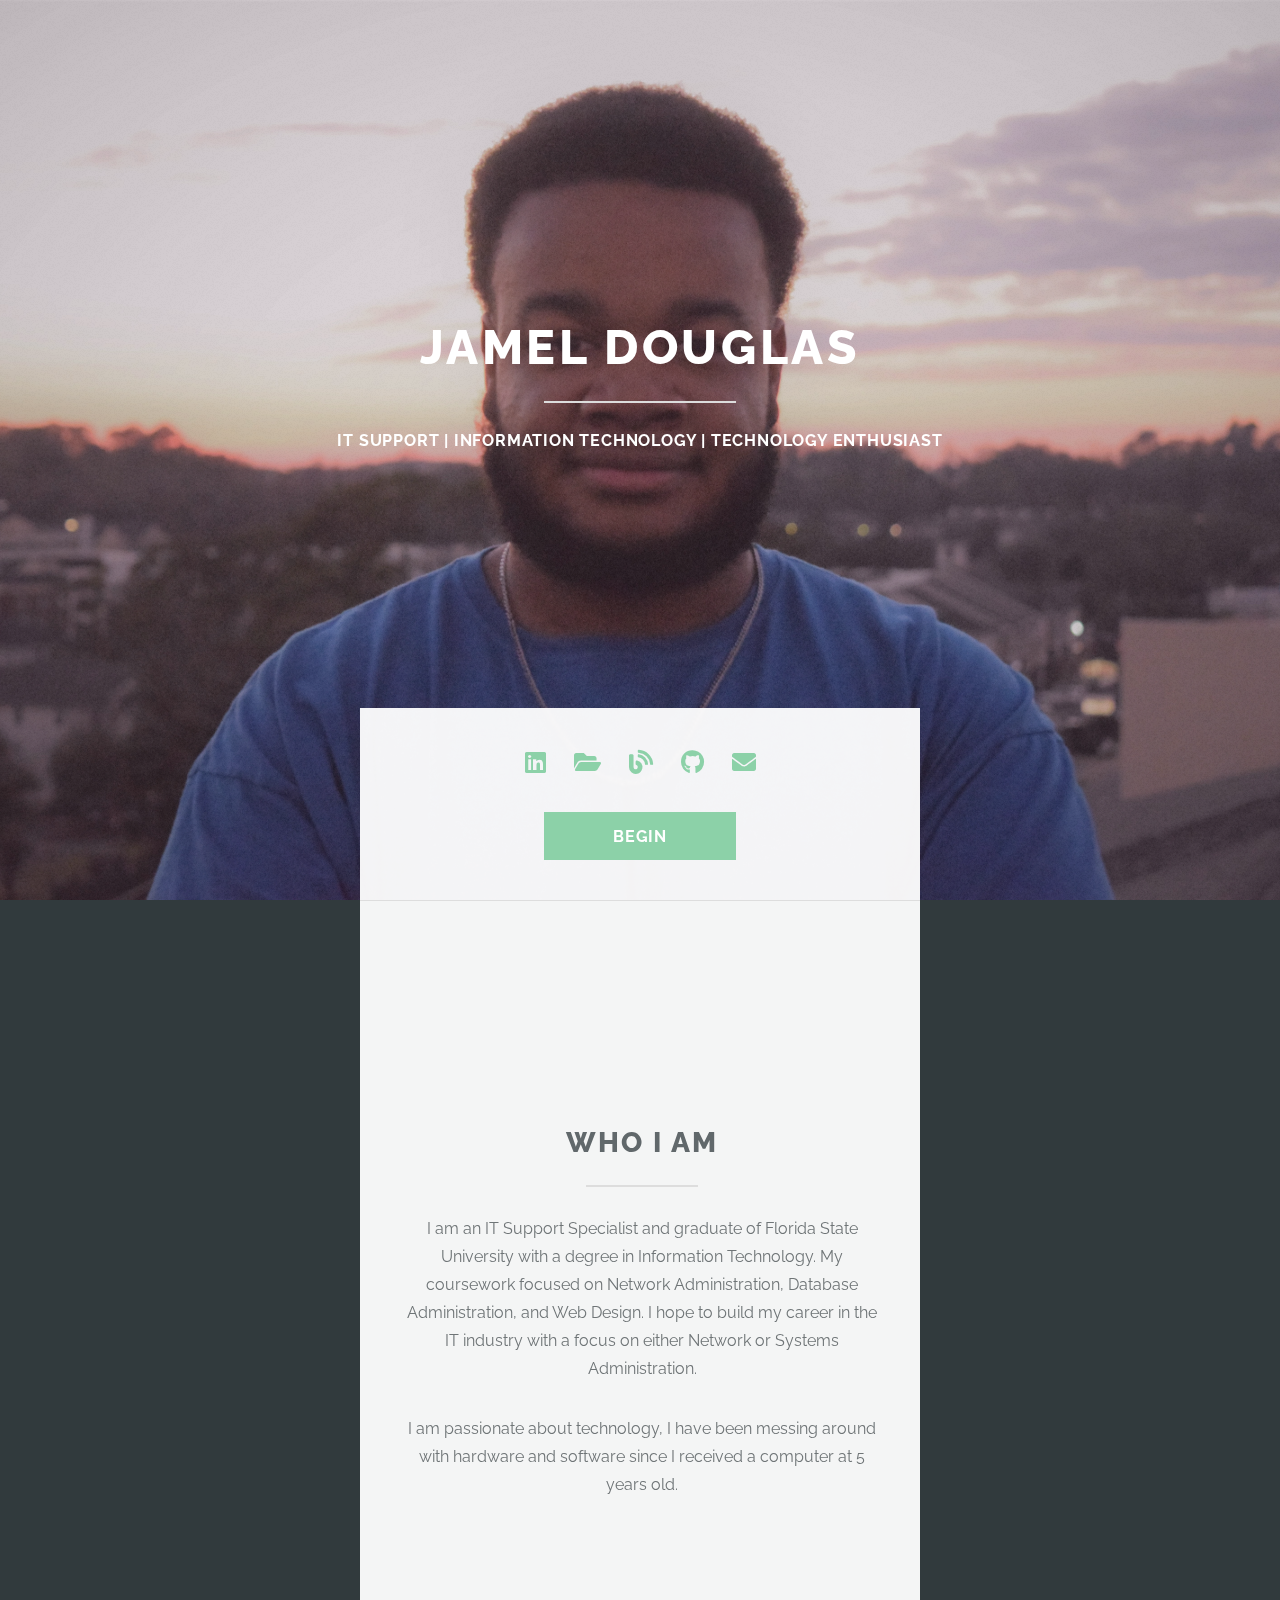
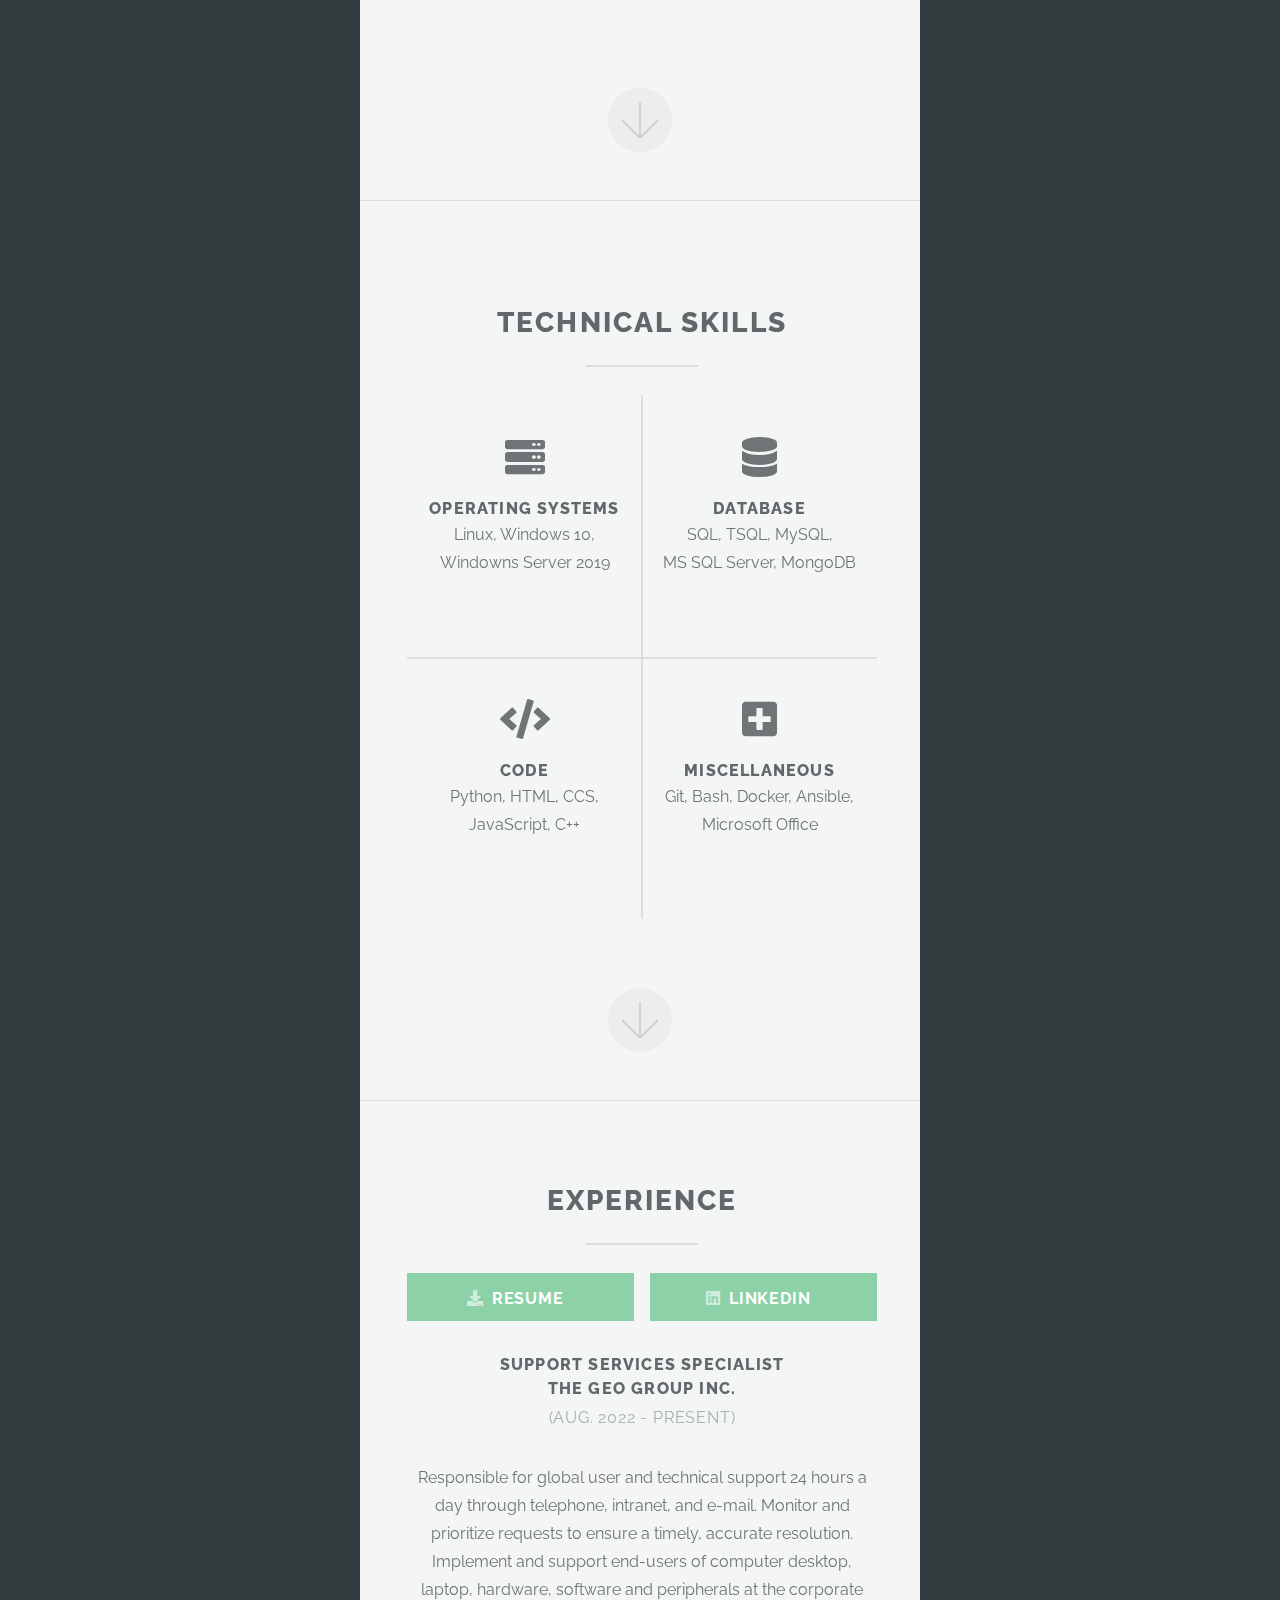
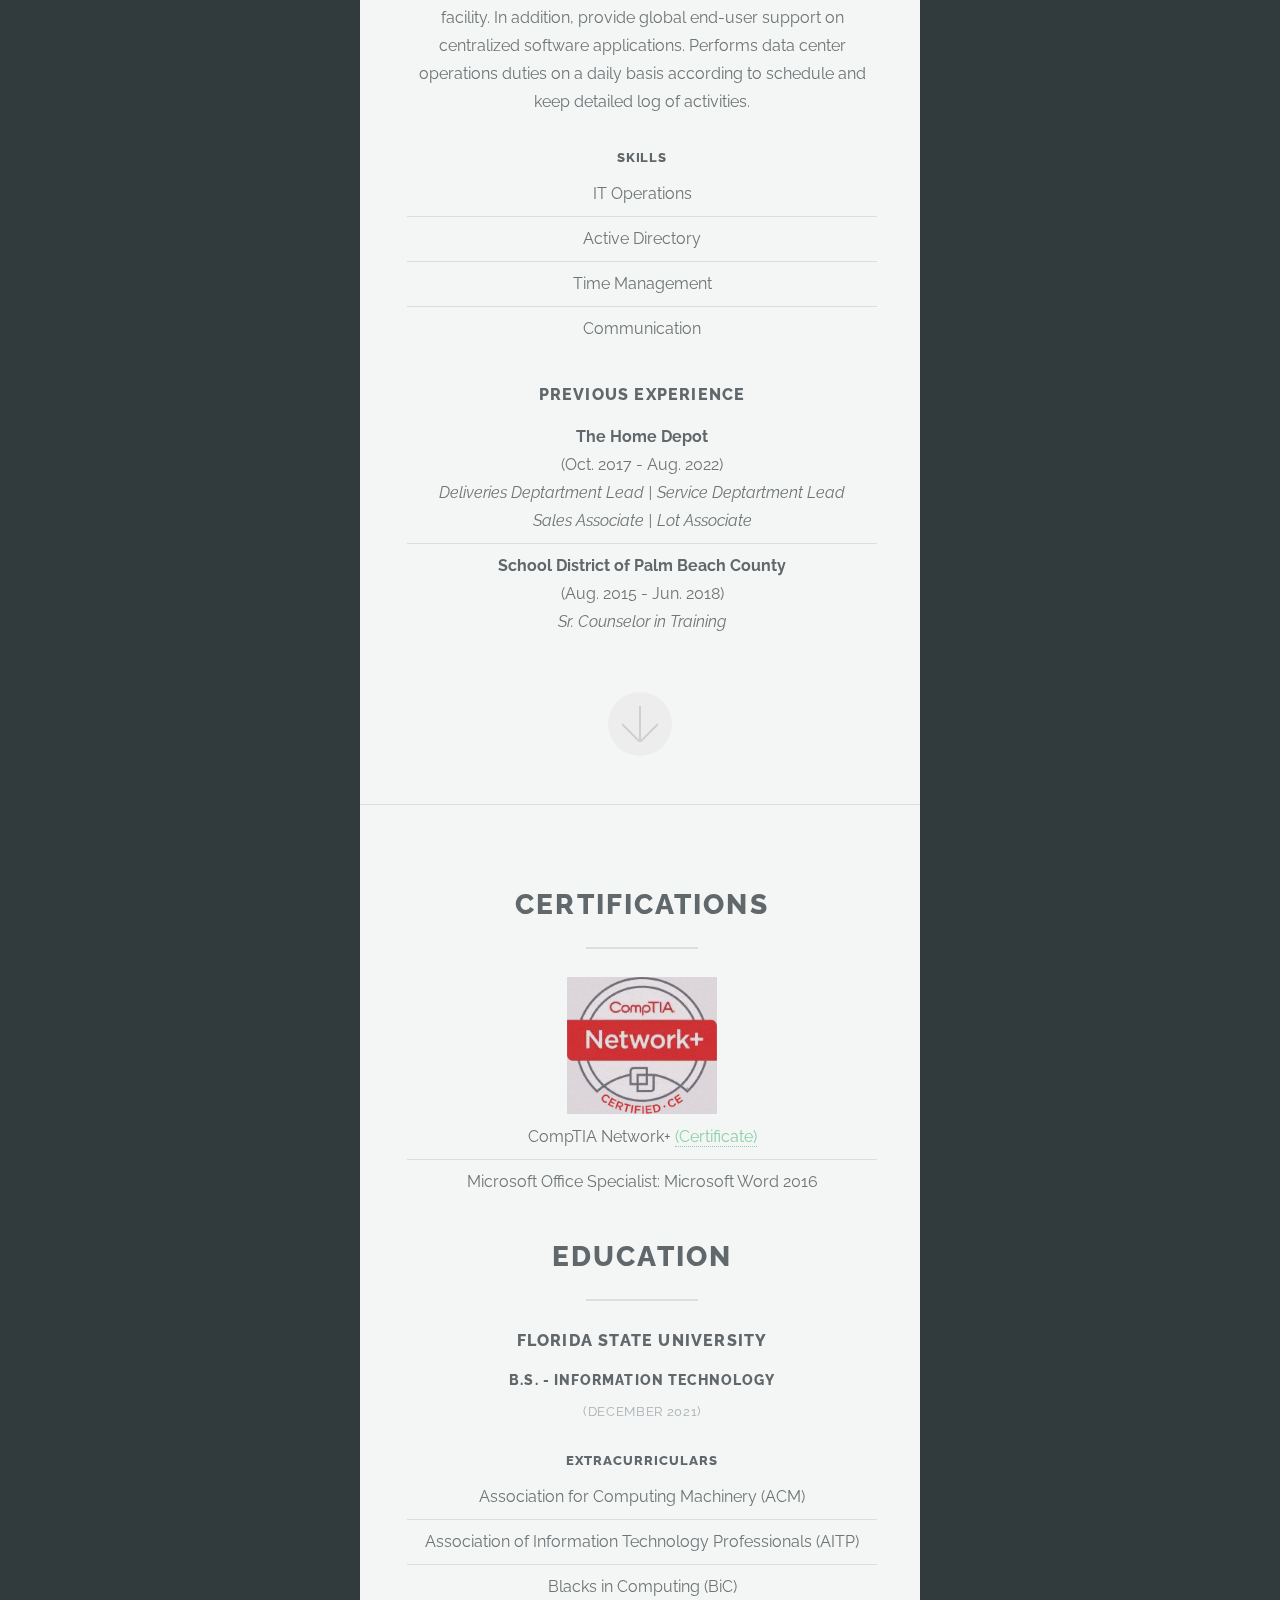
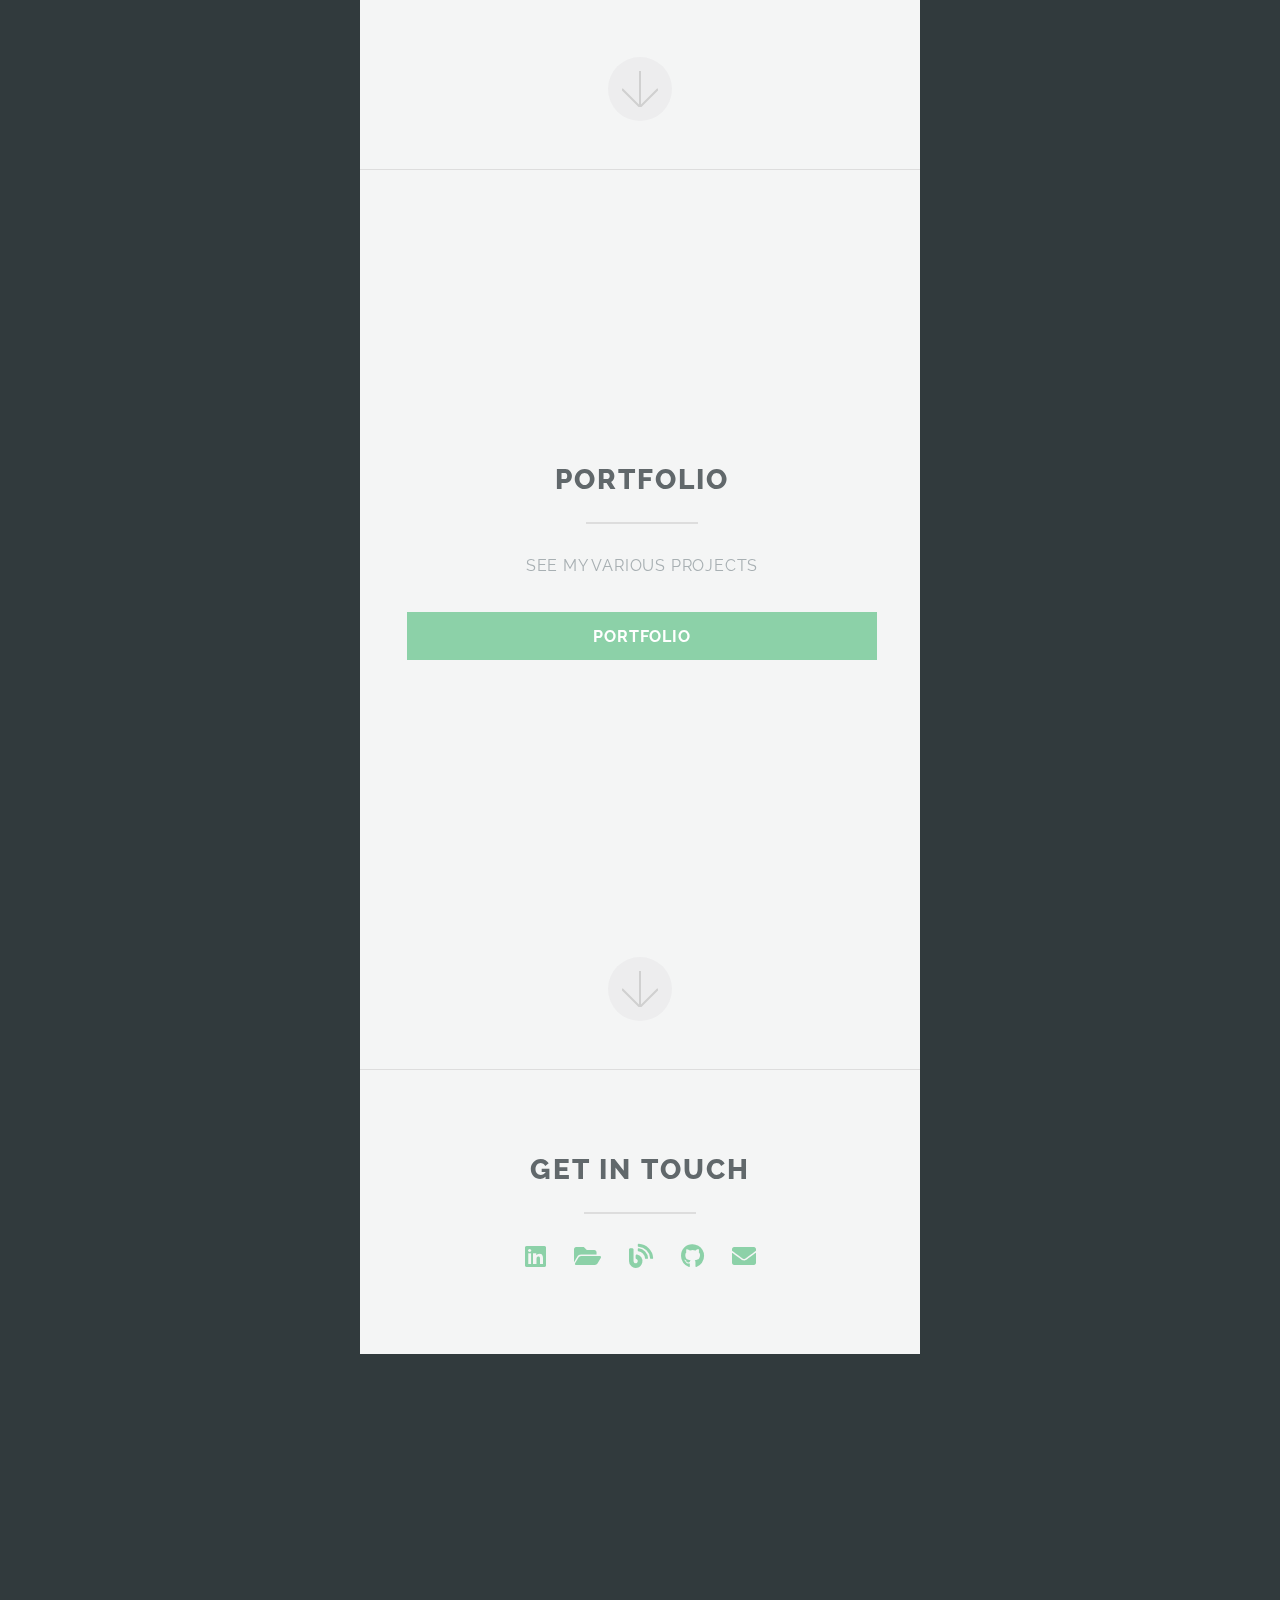
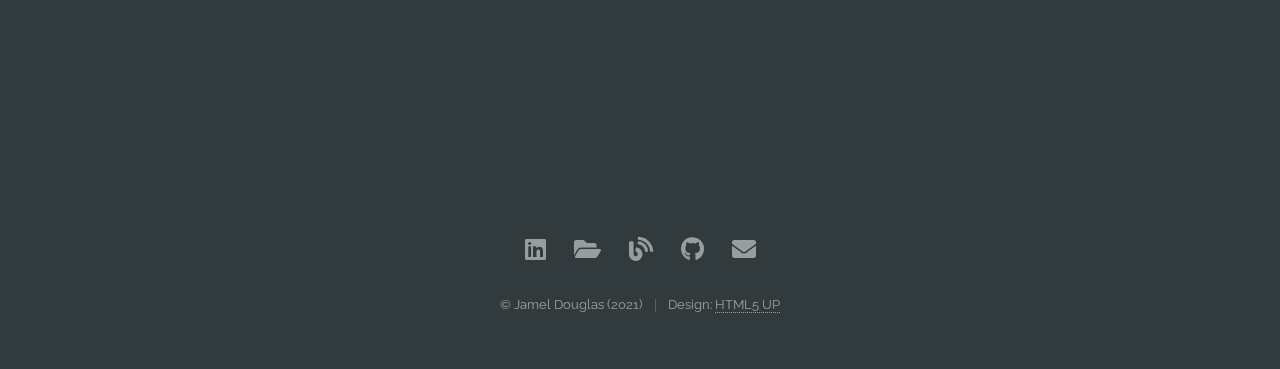
<file: source/index.html>
<!DOCTYPE HTML>
<!--
	Highlights by HTML5 UP
	html5up.net | @ajlkn
	Free for personal and commercial use under the CCA 3.0 license (html5up.net/license)
-->
<html>
	<head>
		<title>Jamel Douglas | JamelD.com</title>
		<meta charset="utf-8" />
		<meta name="viewport" content="width=device-width, initial-scale=1, user-scalable=no" />
		<meta name="description" content="Interactive Resume of Jamel Douglas" />
		<meta name="keywords" content="Jamel Douglas, Jamel, Douglas, Resume, IT, Information Technology" />
		<link rel="stylesheet" href="assets/css/main.css" />
	</head>
	<body class="is-preload">

		<!-- Header -->
			<section id="header">
				<header class="major">
					<h1>Jamel Douglas</h1>
					<p><bold>IT Support | Information Technology | Technology Enthusiast</bold></p>
				</header>
				<div class="container">
					<ul class="icons">
						<li><div title="LinkedIn"><a href="https://www.linkedin.com/in/jameld/" class="icon brands alt fa-linkedin"><span class="label">LinkedIn</span></a></div></li>
						<li><div title="Portfolio"><a href="portfolio.html" class="icon solid alt fa-folder-open"><span class="label">Portfolio</span></a></div></li>
						<li><div title="Blog"><a href="https://blog.JamelD.com" class="icon solid alt fa-blog"><span class="label">Blog</span></a></div></li>
						<li><div title="Github"><a href="https://github.com/JamelD" class="icon brands alt fa-github"><span class="label">Github</span></a></div></li>
						<li><div title="Email"><a href="mailto://mail@jameld.com" class="icon solid alt fa-envelope"><span class="label">Email</span></a></div></li>
					</ul>
					<ul class="actions special">
						<li><a href="#description" class="button primary scrolly">Begin</a></li>
					</ul>
				</div>
			</section>

		<!-- Description -->
			<section id="description" class="main special">
				<div class="container">
					<span class="image fit primary"><img src="images/fsu.webp" alt="" /></span>
					<div class="content">
						<header class="major">
							<h2>Who I am</h2>
						</header>
						<p>
							I am an IT Support Specialist and graduate of Florida State University with a degree in Information Technology. 
							My coursework focused on Network Administration, Database Administration, and Web Design. 
							I hope to build my career in the IT industry with a focus on either Network or Systems Administration.
						</p>
						<p>
							I am passionate about technology, I have been messing around with hardware and software since I received a computer at 5 years old.
						</p>
					</div>
					<a href="#skills" class="goto-next scrolly">Next</a>
				</div>
			</section>

		<!-- Skils -->
			<section id="skills" class="main special">
				<div class="container">
					<span class="image fit primary"><img src="images/code.webp" alt="" /></span>
					<div class="content">
						<header class="major">
							<h2>Technical Skills</h2>
						</header>
						<ul class="icons-grid">
							<li>
								<span class="icon solid major fa-server"></span>
								<h3>Operating Systems</h3>
								<p>Linux, Windows 10, <br> Windowns Server 2019</p>
							</li>
							<!-- <li>
								<span class="icon solid major fa-code"></span>
								<h3>Systems Administration</h3>
								<p>Docker, Ansible</p>
							</li> -->
							<!-- <li>
								<span class="icon solid major fa-code"></span>
								<h3>Category</h3>
								<p>Skil, Skill, Skill</p>
							</li> -->
							<li>
								<span class="icon solid major fa-database"></span>
								<h3>Database</h3>
								<p>SQL, TSQL, MySQL, <br> MS SQL Server, MongoDB</p>
							</li>
							<li>
								<span class="icon solid major fa-code"></span>
								<h3>Code</h3>
								<p>Python, HTML, CCS, <br> JavaScript, C++</p>
							</li>
							<li>
								<span class="icon solid major fa-plus-square"></span>
								<h3>Miscellaneous</h3>
								<p>Git, Bash, Docker, Ansible, Microsoft Office</p>
							</li>
						</ul>
					</div>
					<a href="#exp" class="goto-next scrolly">Next</a>
				</div>
			</section>
		
		<!-- Experience -->
		<section id="exp" class="main special">
			<div class="container">
				<span class="image fit primary"><img src="images/motherboard-bg.webp" alt="" /></span>
				<div class="content">
					<header class="major">
						<h2>Experience</h2>
					</header>

					<!-- Resume -->
					<ul class="actions fit">
						<li><a href="JamelD_Resume.pdf" class="button primary fit icon solid fa-download">Resume</a></li>
						<li><a href="https://www.linkedin.com/in/jameld/" class="button primary fit icon brands alt fa-linkedin">LinkedIn</a></li>
					</ul>

					<!-- Current Experience --> 
					<header>
						<h3>Support Services Specialist <br> The GEO Group Inc.</h3>
						<p>(Aug. 2022 - Present)</p>
					</header>
					<p>
						Responsible for global user and technical support 24 hours a day through telephone, intranet, and e-mail.
						Monitor and prioritize requests to ensure a timely, accurate resolution.
						Implement and support end-users of computer desktop, laptop, hardware, software and peripherals at the corporate facility.
						In addition, provide global end-user support on centralized software applications.
						Performs data center operations duties on a daily basis according to schedule and keep detailed log of activities.
					</p>
					<header>
						<h5>Skills</h5>
					</header>
					<ul class="alt">
						<li>IT Operations</li>
						<li>Active Directory</li>
						<li>Time Management</li>
						<li>Communication</li>	
					</ul>

					<!-- Previous Experience -->
					<header>
						<h3>Previous Experience</h3>
					</header>
					<ul class="alt">
						<li><strong>The Home Depot</strong> <br> (Oct. 2017 - Aug. 2022) <br> <em> Deliveries Deptartment Lead | Service Deptartment Lead <br> Sales Associate | Lot Associate</em></li>
						<li><strong> School District of Palm Beach County</strong> <br> (Aug. 2015 - Jun. 2018) <br> <em>Sr. Counselor in Training</em></li>
					</ul>
					
				</div>
				<a href="#edu" class="goto-next scrolly">Next</a>
			</div>
		</section>

		<!-- Education -->
		<section id="edu" class="main special">
			<div class="container">
				<span class="image fit primary"><img src="images/fsu.webp" alt="" /></span>
				<div class="content">
					<header class="major">
						<h2>Certifications</h2>
					</header>
					<ul class="alt">
						<li>
							<div class="col-12"><span class="image"><img src="images/networkplus.webp" alt="" /></span></div>
							CompTIA Network+
							<a href="JamelD_CompTIA_NetPlus.pdf">
								(Certificate)
							</a>
						</li>	
						<li>Microsoft Office Specialist: Microsoft Word 2016</li>
					</ul>
					
					<header class="major">
						<h2>Education</h2>
					</header>
					
					<!-- Education #1 -->
					<header>
						<h3>Florida State University</h3>
						<h4>B.S. - Information Technology</h4>
						<p>(December 2021)</p>
					</header>
					<!-- <p>
						.
					</p> -->
					<header>
						<h5>Extracurriculars</h5>
					</header>
					<ul class="alt">
						<li>Association for Computing Machinery (ACM)</li>
						<li>Association of Information Technology Professionals (AITP)</li>
						<li>Blacks in Computing (BiC)</li>
					</ul>
				</div>
				<a href="#portfolio" class="goto-next scrolly">Next</a>
			</div>
		</section>
		
		<!-- Portfolio -->
			<section id="portfolio" class="main special">
				<div class="container">
					<span class="image fit primary"><img src="images/code.webp" alt="" /></span>
					<div class="content">
						<header class="major">
							<h2>Portfolio</h2>
							<p>See my various projects</p>
						</header>
						<ul class="alt">
							<li>
								<ul class="actions stacked">
									<li><a href="portfolio.html" class="button primary fit">Portfolio</a></li>
								</ul>
							</li>
						</ul>	
					</div>
					<a href="#footer" class="goto-next scrolly">Next</a>
				</div>
			</section>

		<!-- Footer -->
			<section id="footer">
				<div class="container">
					<header class="major">
						<h2>Get in touch</h2>
					</header>
					<ul class="icons">
						<li><div title="LinkedIn"><a href="https://www.linkedin.com/in/jameld/" class="icon brands alt fa-linkedin"><span class="label">LinkedIn</span></a></div></li>
						<li><div title="Portfolio"><a href="portfolio.html" class="icon solid alt fa-folder-open"><span class="label">Portfolio</span></a></div></li>
						<li><div title="Blog"><a href="https://blog.JamelD.com" class="icon solid alt fa-blog"><span class="label">Blog</span></a></div></li>
						<li><div title="Github"><a href="https://github.com/JamelD" class="icon brands alt fa-github"><span class="label">Github</span></a></div></li>
						<li><div title="Email"><a href="mailto://mail@jameld.com" class="icon solid alt fa-envelope"><span class="label">Email</span></a></div></li>
					</ul>
					<!-- <form method="post" action="#">
						<div class="row gtr-uniform">
							<div class="col-6 col-12-xsmall"><input type="text" name="name" id="name" placeholder="Name" /></div>
							<div class="col-6 col-12-xsmall"><input type="email" name="email" id="email" placeholder="Email" /></div>
							<div class="col-12"><textarea name="message" id="message" placeholder="Message" rows="4"></textarea></div>
							<div class="col-12">
								<ul class="actions special">
									<li><input type="submit" value="Send Message" class="primary" /></li>
								</ul>
							</div>
						</div>
					</form> -->
				</div>
				<footer>
					<ul class="icons">
						<li><div title="LinkedIn"><a href="https://www.linkedin.com/in/jameld/" class="icon brands alt fa-linkedin"><span class="label">LinkedIn</span></a></div></li>
						<li><div title="Portfolio"><a href="portfolio.html" class="icon solid alt fa-folder-open"><span class="label">Portfolio</span></a></div></li>
						<li><div title="Blog"><a href="https://blog.JamelD.com" class="icon solid alt fa-blog"><span class="label">Blog</span></a></div></li>
						<li><div title="Github"><a href="https://github.com/JamelD" class="icon brands alt fa-github"><span class="label">Github</span></a></div></li>
						<li><div title="Email"><a href="mailto://mail@jameld.com" class="icon solid alt fa-envelope"><span class="label">Email</span></a></div></li>
					</ul>
					<ul class="copyright">
						<li>&copy; Jamel Douglas (2021)</li><li>Design: <a href="http://html5up.net">HTML5 UP</a></li>
					</ul>
				</footer>
			</section>

		<!-- Scripts -->
			<script src="assets/js/jquery.min.js"></script>
			<script src="assets/js/jquery.scrollex.min.js"></script>
			<script src="assets/js/jquery.scrolly.min.js"></script>
			<script src="assets/js/browser.min.js"></script>
			<script src="assets/js/breakpoints.min.js"></script>
			<script src="assets/js/util.js"></script>
			<script src="assets/js/main.js"></script>

	</body>
</html>
</file>
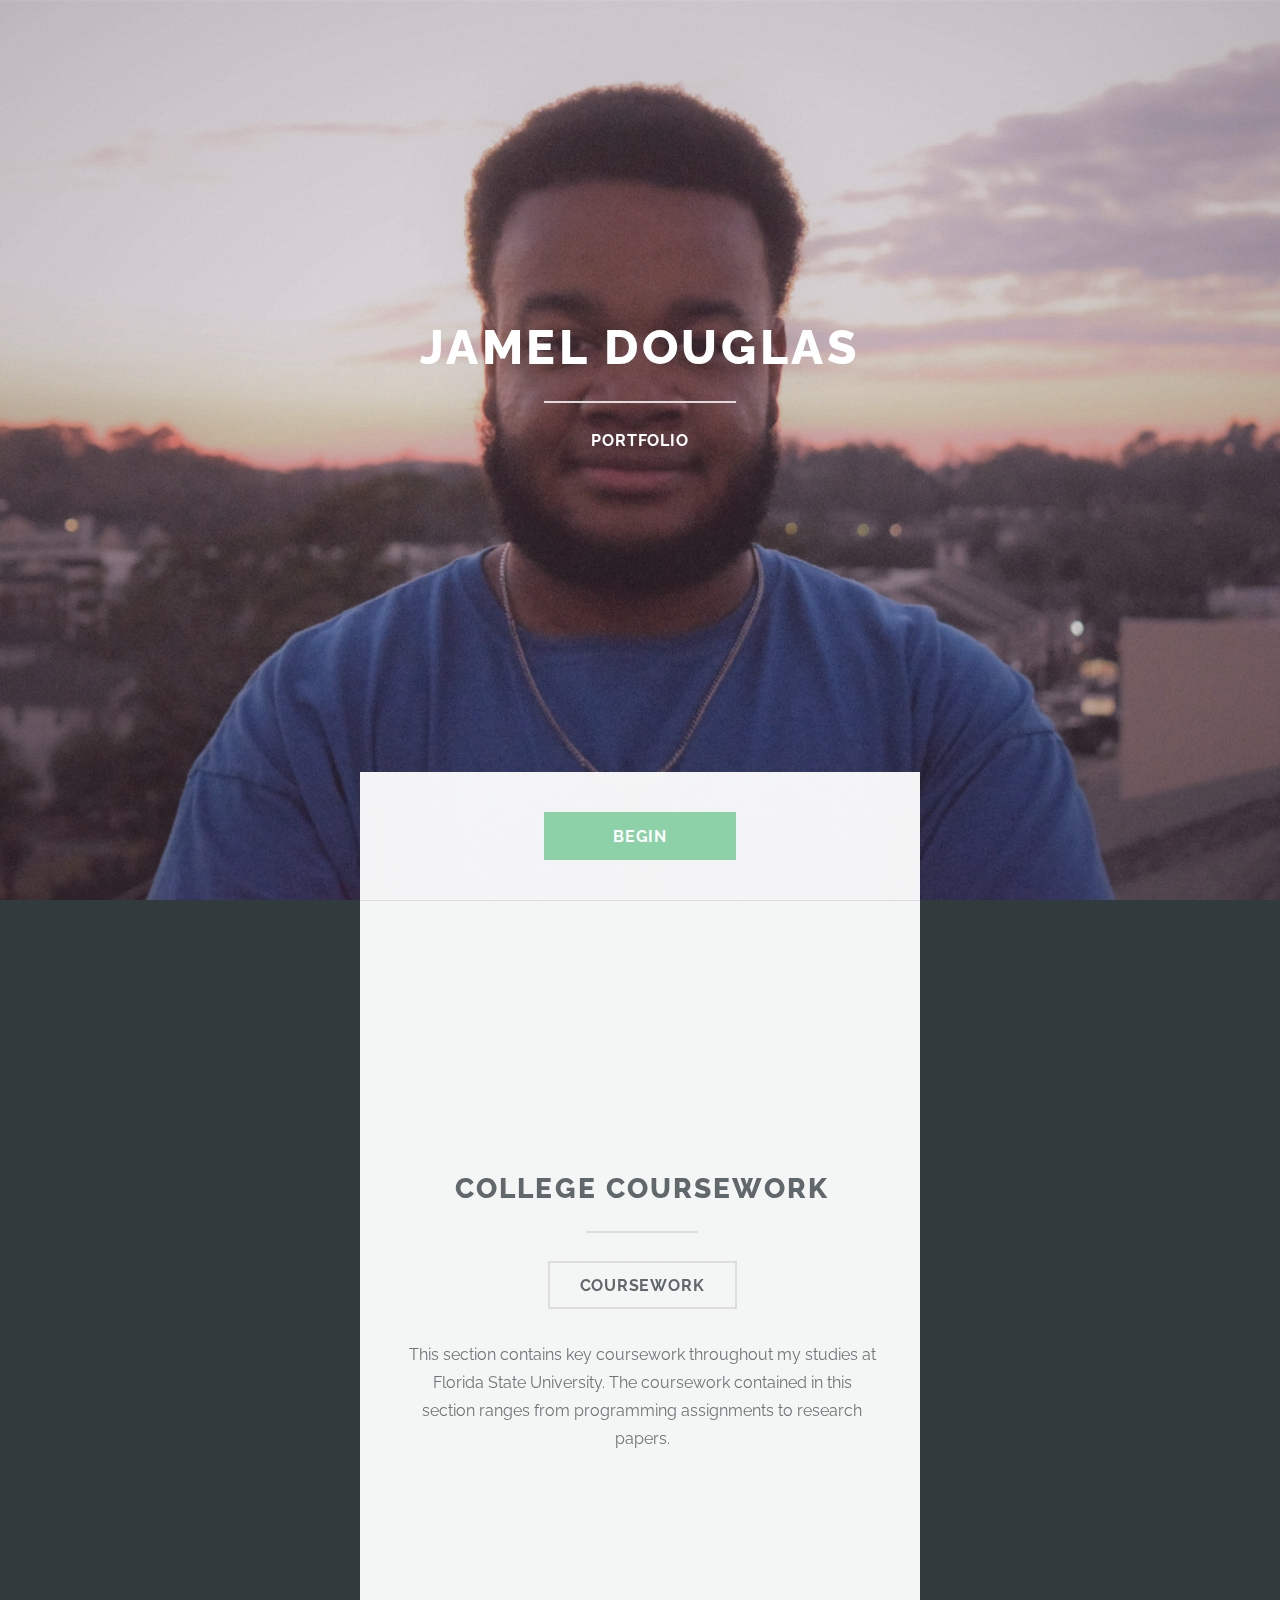
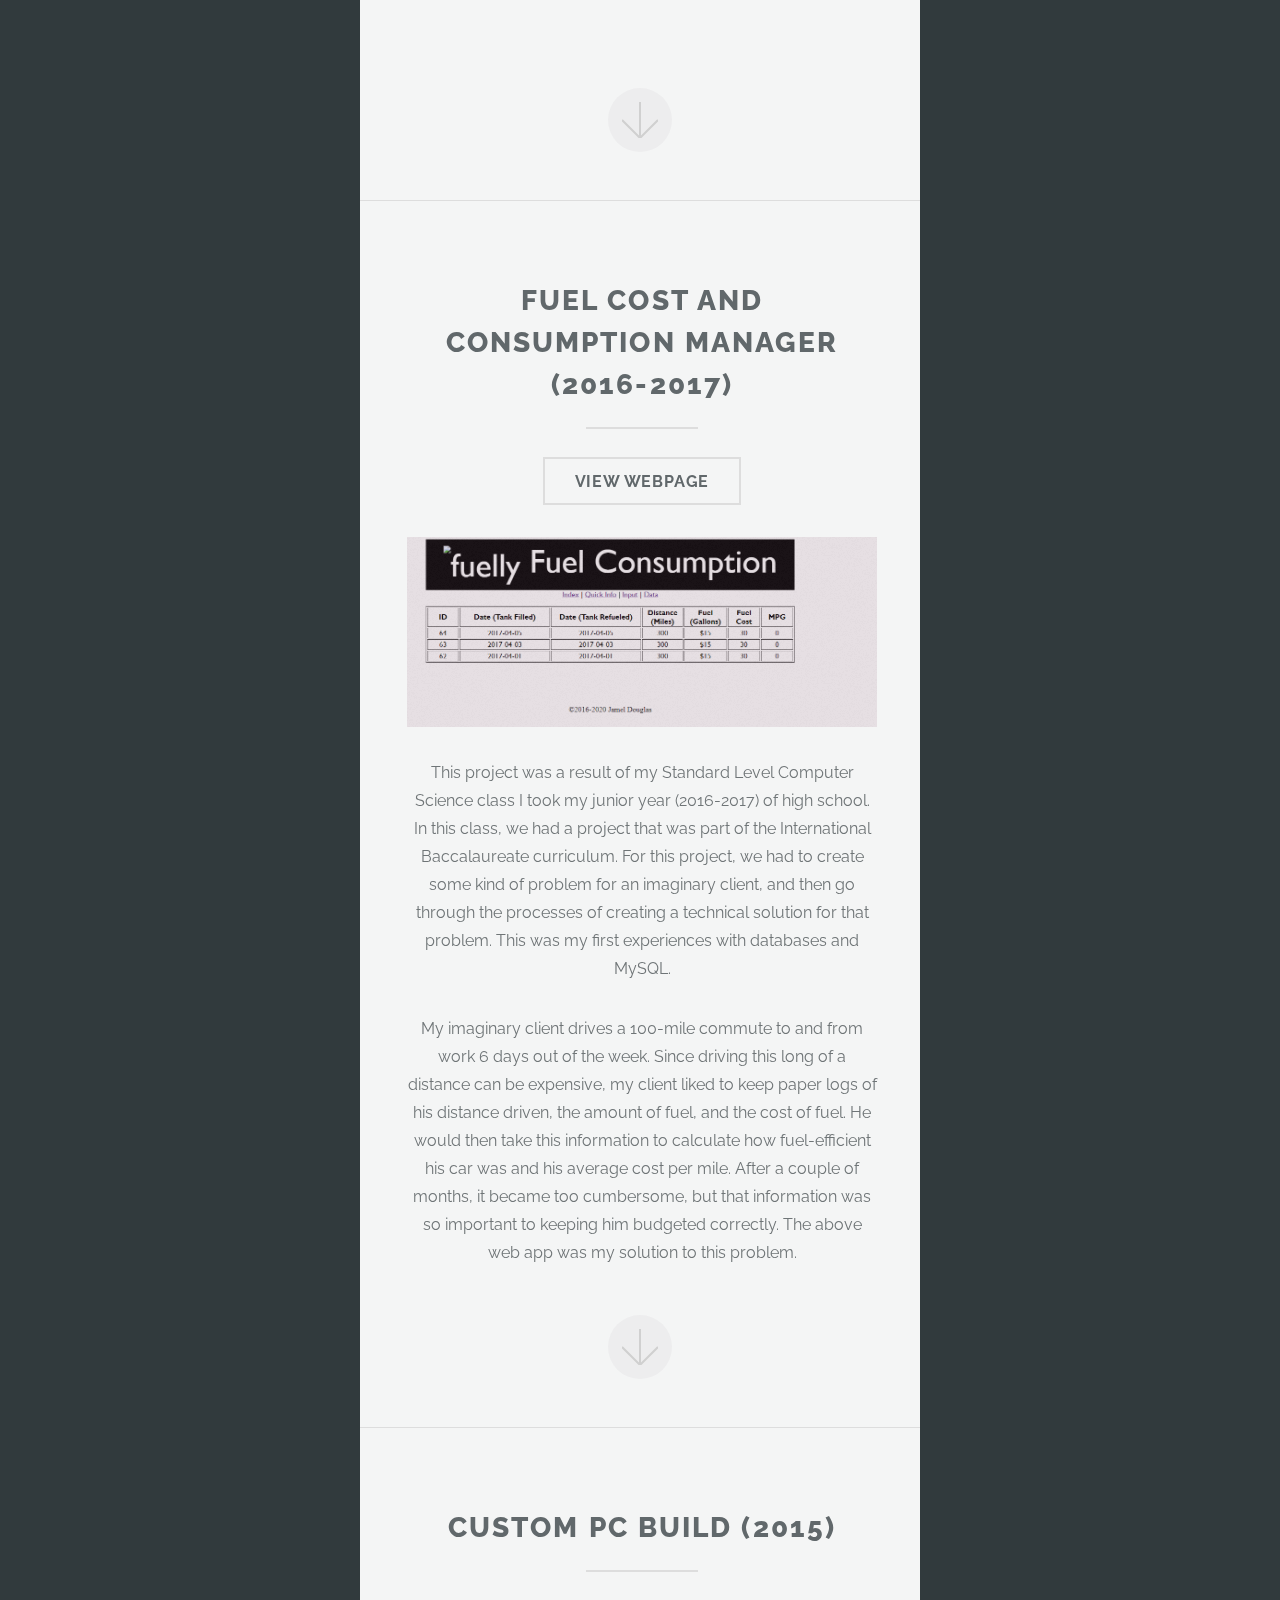
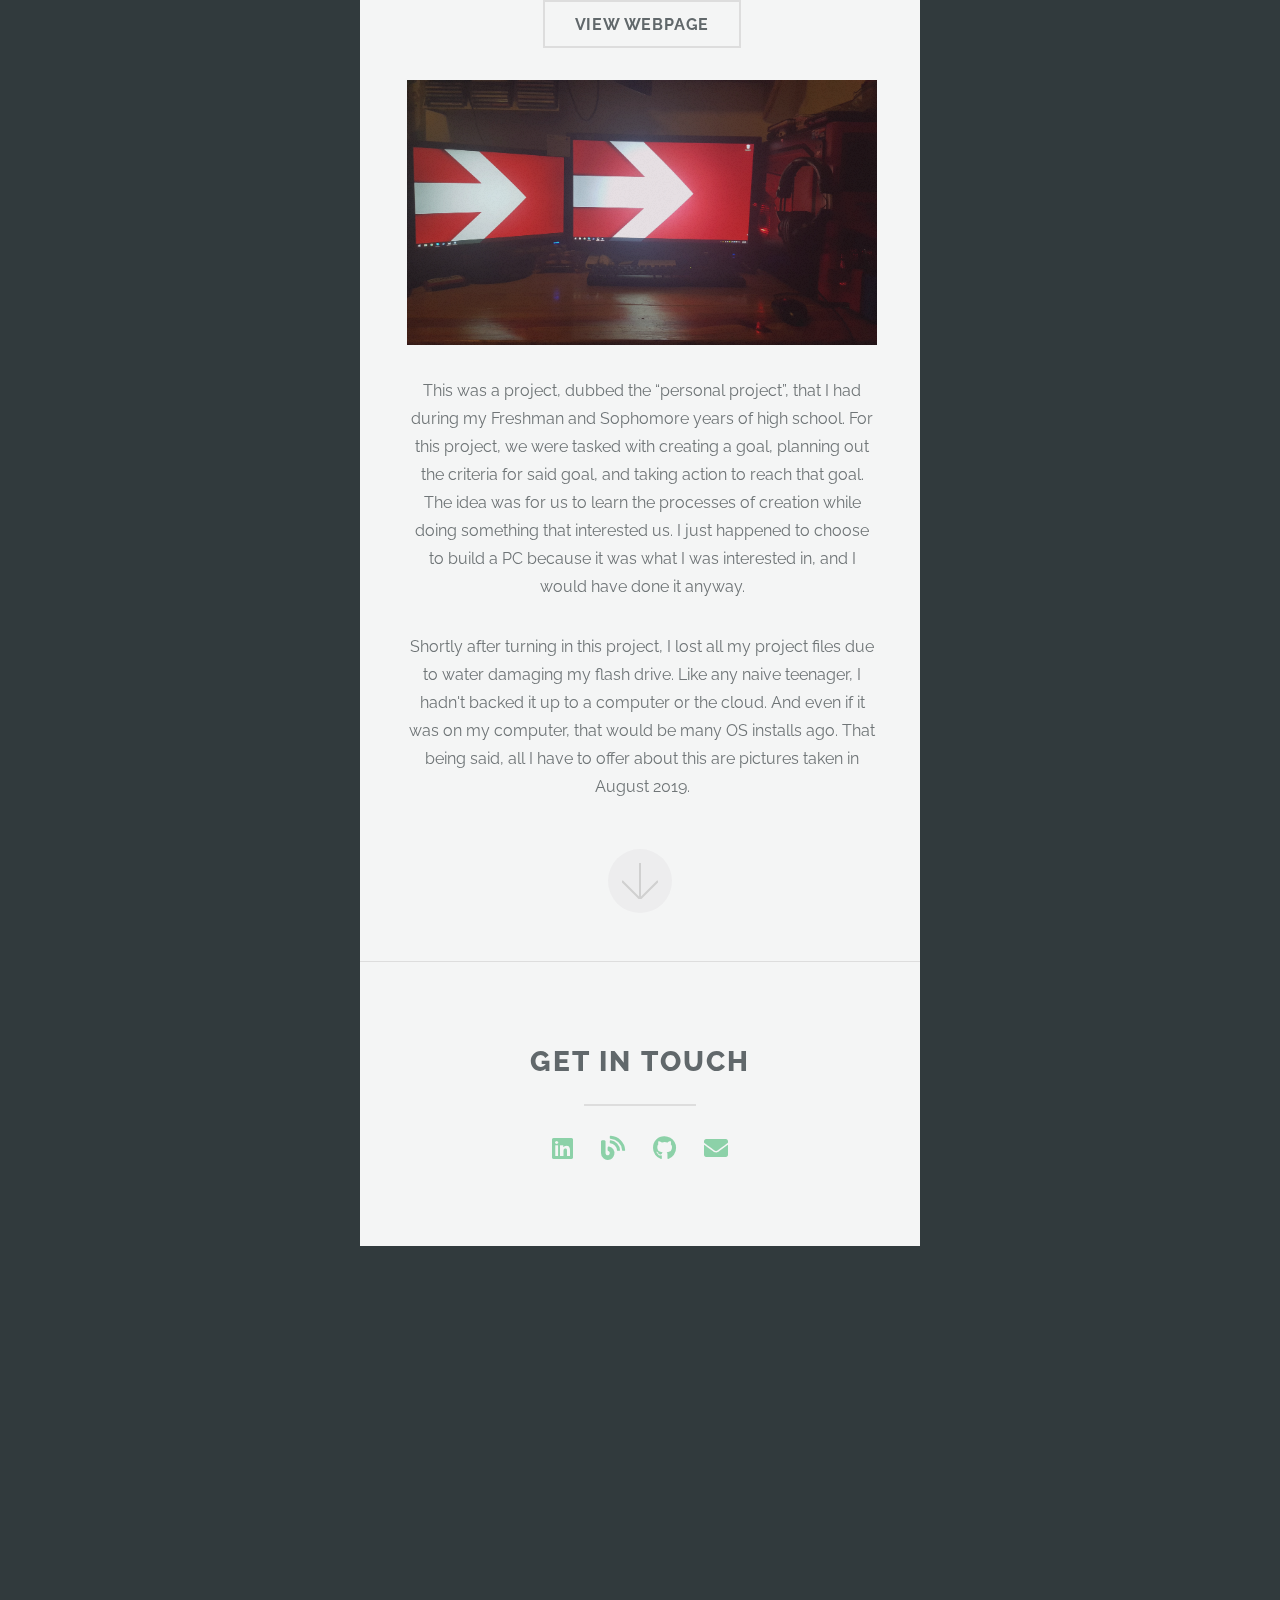
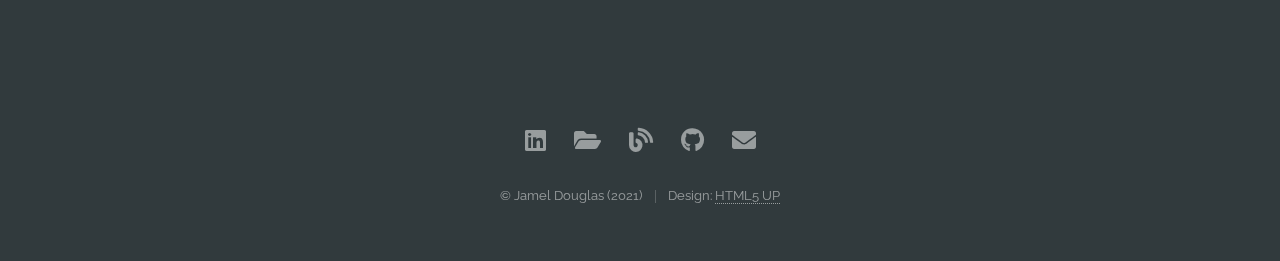
<file: source/portfolio.html>
<!DOCTYPE HTML>
<!--
	Highlights by HTML5 UP
	html5up.net | @ajlkn
	Free for personal and commercial use under the CCA 3.0 license (html5up.net/license)
-->
<html>
	<head>
		<title>Portfolio | JamelD.com</title>
		<meta charset="utf-8" />
		<meta name="viewport" content="width=device-width, initial-scale=1, user-scalable=no" />
		<meta name="description" content="Portfolio on theInteractive Resume of Jamel Douglas" />
		<meta name="keywords" content="Jamel Douglas, Jamel, Douglas, Portfolio" />
		<link rel="stylesheet" href="assets/css/main.css" />
	</head>
	<body class="is-preload">

		<!-- Header -->
			<section id="header">
				<header class="major">
					<h1>Jamel Douglas</h1>
					<p><bold>Portfolio</bold></p>
				</header>
				<div class="container">
					<ul class="actions special">
						<li><a href="#eleven" class="button primary scrolly">Begin</a></li>
					</ul>
				</div>
			</section>

            <!-- three -->
			<section id="three" class="main special">
				<div class="container">
					<span class="image fit primary"><img src="images/fsu.webp" alt="" /></span>
					<div class="content">
						<header class="major">
							<h2>College Coursework</h2>
							<ul class="actions stacked">
								<li><a href="portfolio_FSU.html" class="button">Coursework</a></li>
							</ul>
						</header>
						<p>		
                            This section contains key coursework throughout my studies at Florida State University.
							The coursework contained in this section ranges from programming assignments to research papers.
						</p>
					</div>
					<a href="#two" class="goto-next scrolly">Next</a>
				</div>
			</section>

            <!-- eight -->
			<section id="two" class="main special">
				<div class="container">
					<span class="image fit primary"><img src="images/code.webp" alt="" /></span>
					<div class="content">
						<header class="major">
							<h2>Fuel Cost and Consumption Manager (2016-2017)</h2>
							<ul class="actions stacked">
								<li><a href="https://fuel.jameld.com" target="_blank" class="button">View Webpage</a></li>
							</ul>
						</header>
						<div class="col-12"><span class="image fit"><img src="images/fuel.webp" alt="" /></span></div>
                        <p>		
                            This project was a result of my Standard Level Computer Science class I took my junior year (2016-2017) of high school. 
							In this class, we had a project that was part of the International Baccalaureate curriculum. 
							For this project, we had to create some kind of problem for an imaginary client, and then go through the processes of creating a technical solution for that problem. 
							This was my first experiences with databases and MySQL.
                        </p>
                        <p>
                            My imaginary client drives a 100-mile commute to and from work 6 days out of the week. 
							Since driving this long of a distance can be expensive, my client liked to keep paper logs of his distance driven, the amount of fuel, and the cost of fuel. 
							He would then take this information to calculate how fuel-efficient his car was and his average cost per mile. 
							After a couple of months, it became too cumbersome, but that information was so important to keeping him budgeted correctly. 
							The above web app was my solution to this problem.
                        </p>                       
					</div>
					<a href="#one" class="goto-next scrolly">Next</a>
				</div>
			</section>

            <!-- One -->
			<section id="one" class="main special">
				<div class="container">
					<span class="image fit primary"><img src="images/code.webp" alt="" /></span>
					<div class="content">
						<header class="major">
							<h2>Custom PC Build (2015)</h2>
							<ul class="actions stacked">
								<li><a href="https://custompc.jameld.com" target="_blank" class="button">View Webpage</a></li>
							</ul>	
						</header>
                        <div class="col-12"><span class="image fit"><img src="images/custompc.webp" alt="" /></span></div>
						<p>
							This was a project, dubbed the “personal project”, that I had during my Freshman and Sophomore years of high school. 
							For this project, we were tasked with creating a goal, planning out the criteria for said goal, and taking action to reach that goal. 
							The idea was for us to learn the processes of creation while doing something that interested us. 
							I just happened to choose to build a PC because it was what I was interested in, and I would have done it anyway.
                        </p>
						<p>
							Shortly after turning in this project, I lost all my project files due to water damaging my flash drive. 
							Like any naive teenager, I hadn't backed it up to a computer or the cloud. 
							And even if it was on my computer, that would be many OS installs ago. That being said, all I have to offer about this are pictures taken in August 2019.
						</p>
					</div>
					<a href="#footer" class="goto-next scrolly">Next</a>
				</div>
			</section>

		<!-- Footer -->
			<section id="footer">
				<div class="container">
					<header class="major">
						<h2>Get in touch</h2>
					</header>
					<ul class="icons">
						<li><div title="LinkedIn"><a href="https://www.linkedin.com/in/jameld/" class="icon brands alt fa-linkedin"><span class="label">LinkedIn</span></a></div></li>
						<li><div title="Blog"><a href="https://blog.JamelD.com" class="icon solid alt fa-blog"><span class="label">Blog</span></a></div></li>
						<li><div title="Github"><a href="https://github.com/JamelD" class="icon brands alt fa-github"><span class="label">Github</span></a></div></li>
						<li><div title="Email"><a href="mailto://mail@jameld.com" class="icon solid alt fa-envelope"><span class="label">Email</span></a></div></li>
					</ul>
				</div>
				<footer>
					<ul class="icons">
						<li><div title="LinkedIn"><a href="https://www.linkedin.com/in/jameld/" class="icon brands alt fa-linkedin"><span class="label">LinkedIn</span></a></div></li>
						<li><div title="Portfolio"><a href="portfolio.html" class="icon solid alt fa-folder-open"><span class="label">Portfolio</span></a></div></li>
						<li><div title="Blog"><a href="https://blog.JamelD.com" class="icon solid alt fa-blog"><span class="label">Blog</span></a></div></li>
						<li><div title="Github"><a href="https://github.com/JamelD" class="icon brands alt fa-github"><span class="label">Github</span></a></div></li>
						<li><div title="Email"><a href="mailto://mail@jameld.com" class="icon solid alt fa-envelope"><span class="label">Email</span></a></div></li>
					</ul>
					<ul class="copyright">
						<li>&copy; Jamel Douglas (2021)</li><li>Design: <a href="http://html5up.net">HTML5 UP</a></li>
					</ul>
				</footer>
			</section>

		<!-- Scripts -->
			<script src="assets/js/jquery.min.js"></script>
			<script src="assets/js/jquery.scrollex.min.js"></script>
			<script src="assets/js/jquery.scrolly.min.js"></script>
			<script src="assets/js/browser.min.js"></script>
			<script src="assets/js/breakpoints.min.js"></script>
			<script src="assets/js/util.js"></script>
			<script src="assets/js/main.js"></script>

	</body>
</html>
</file>
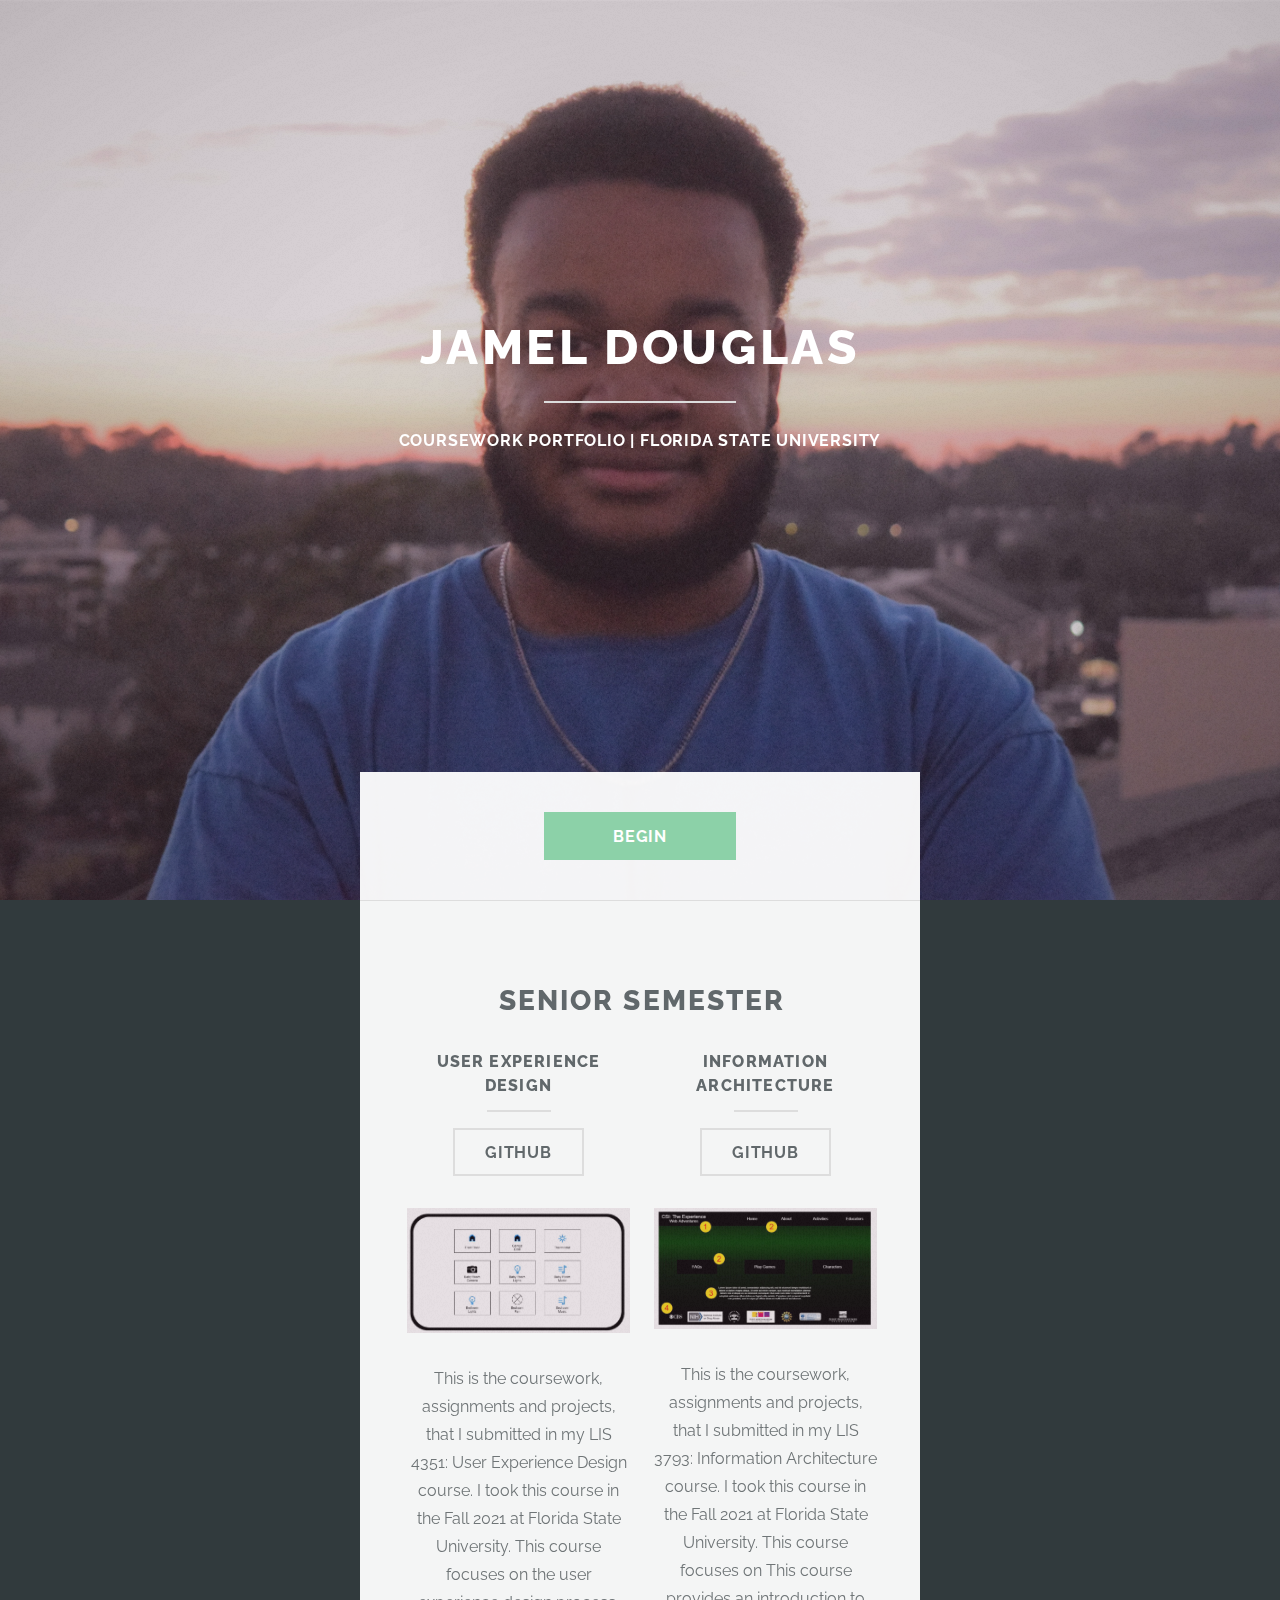
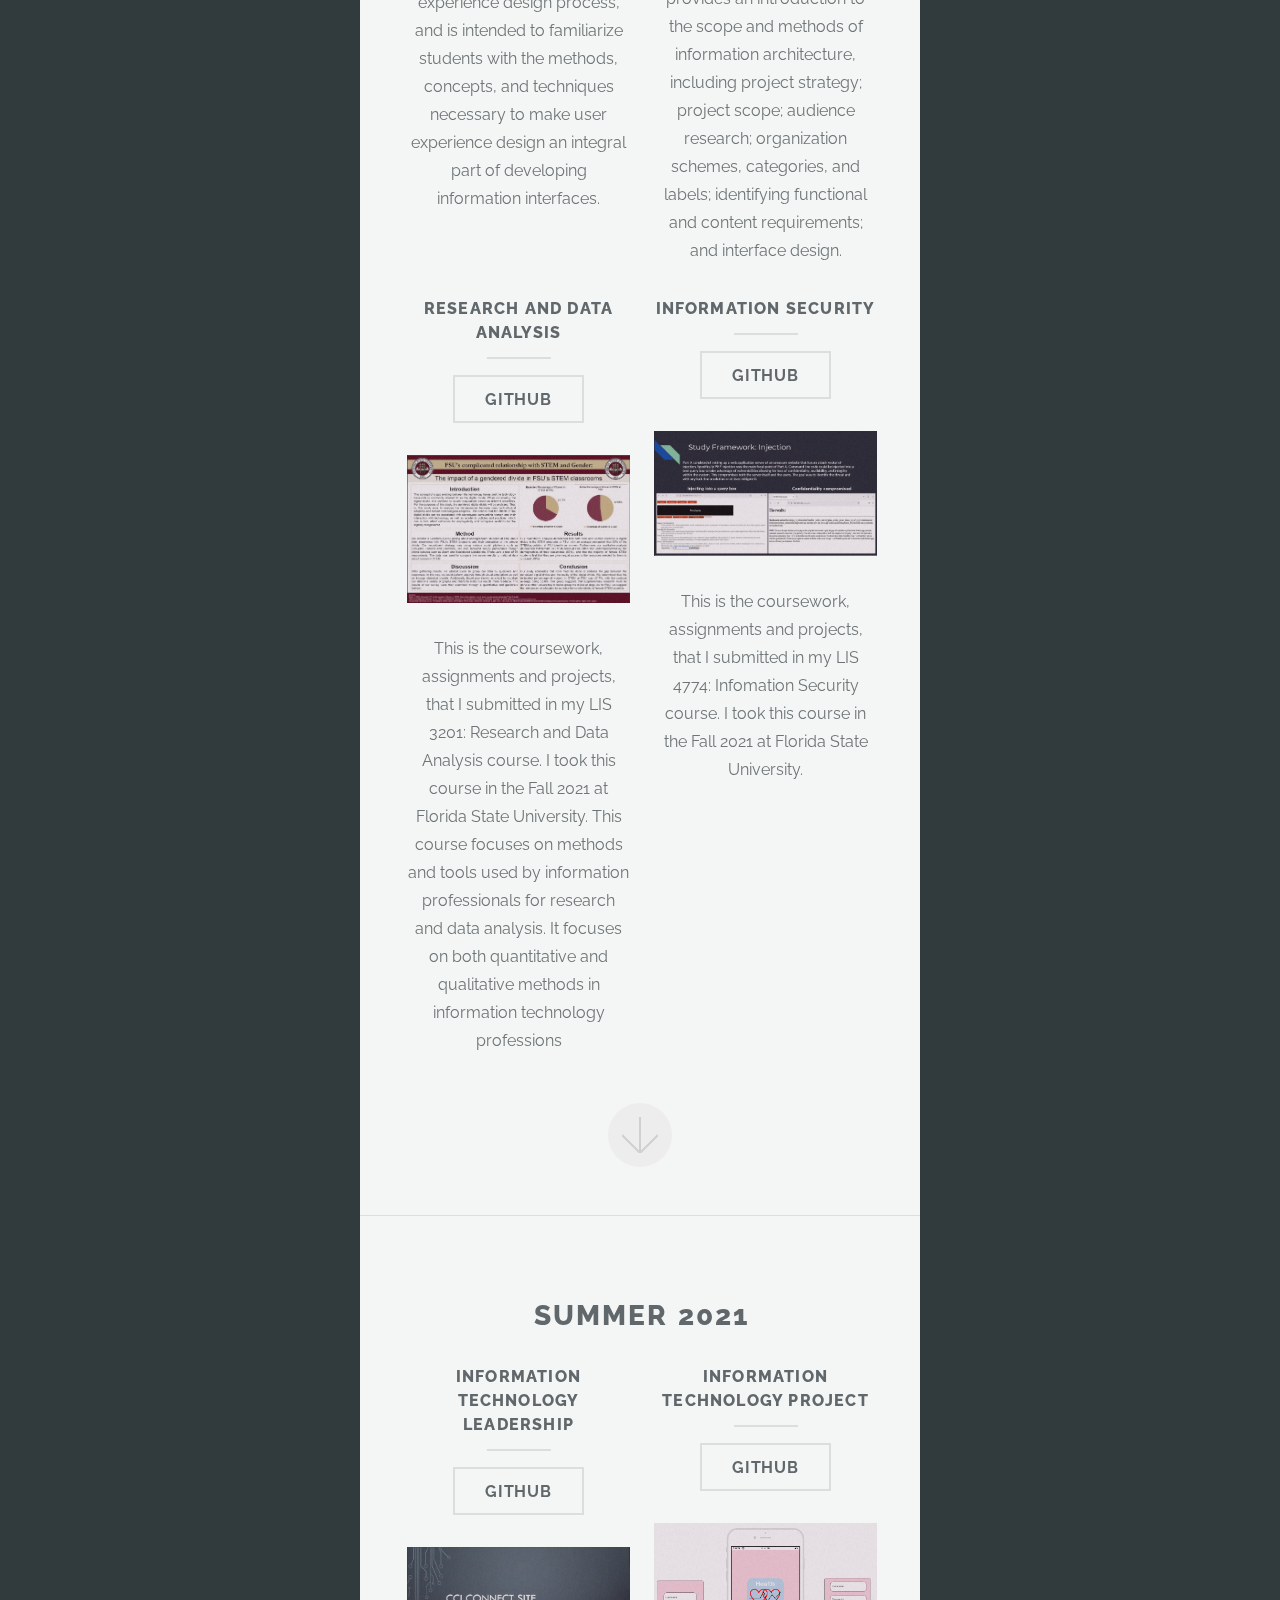
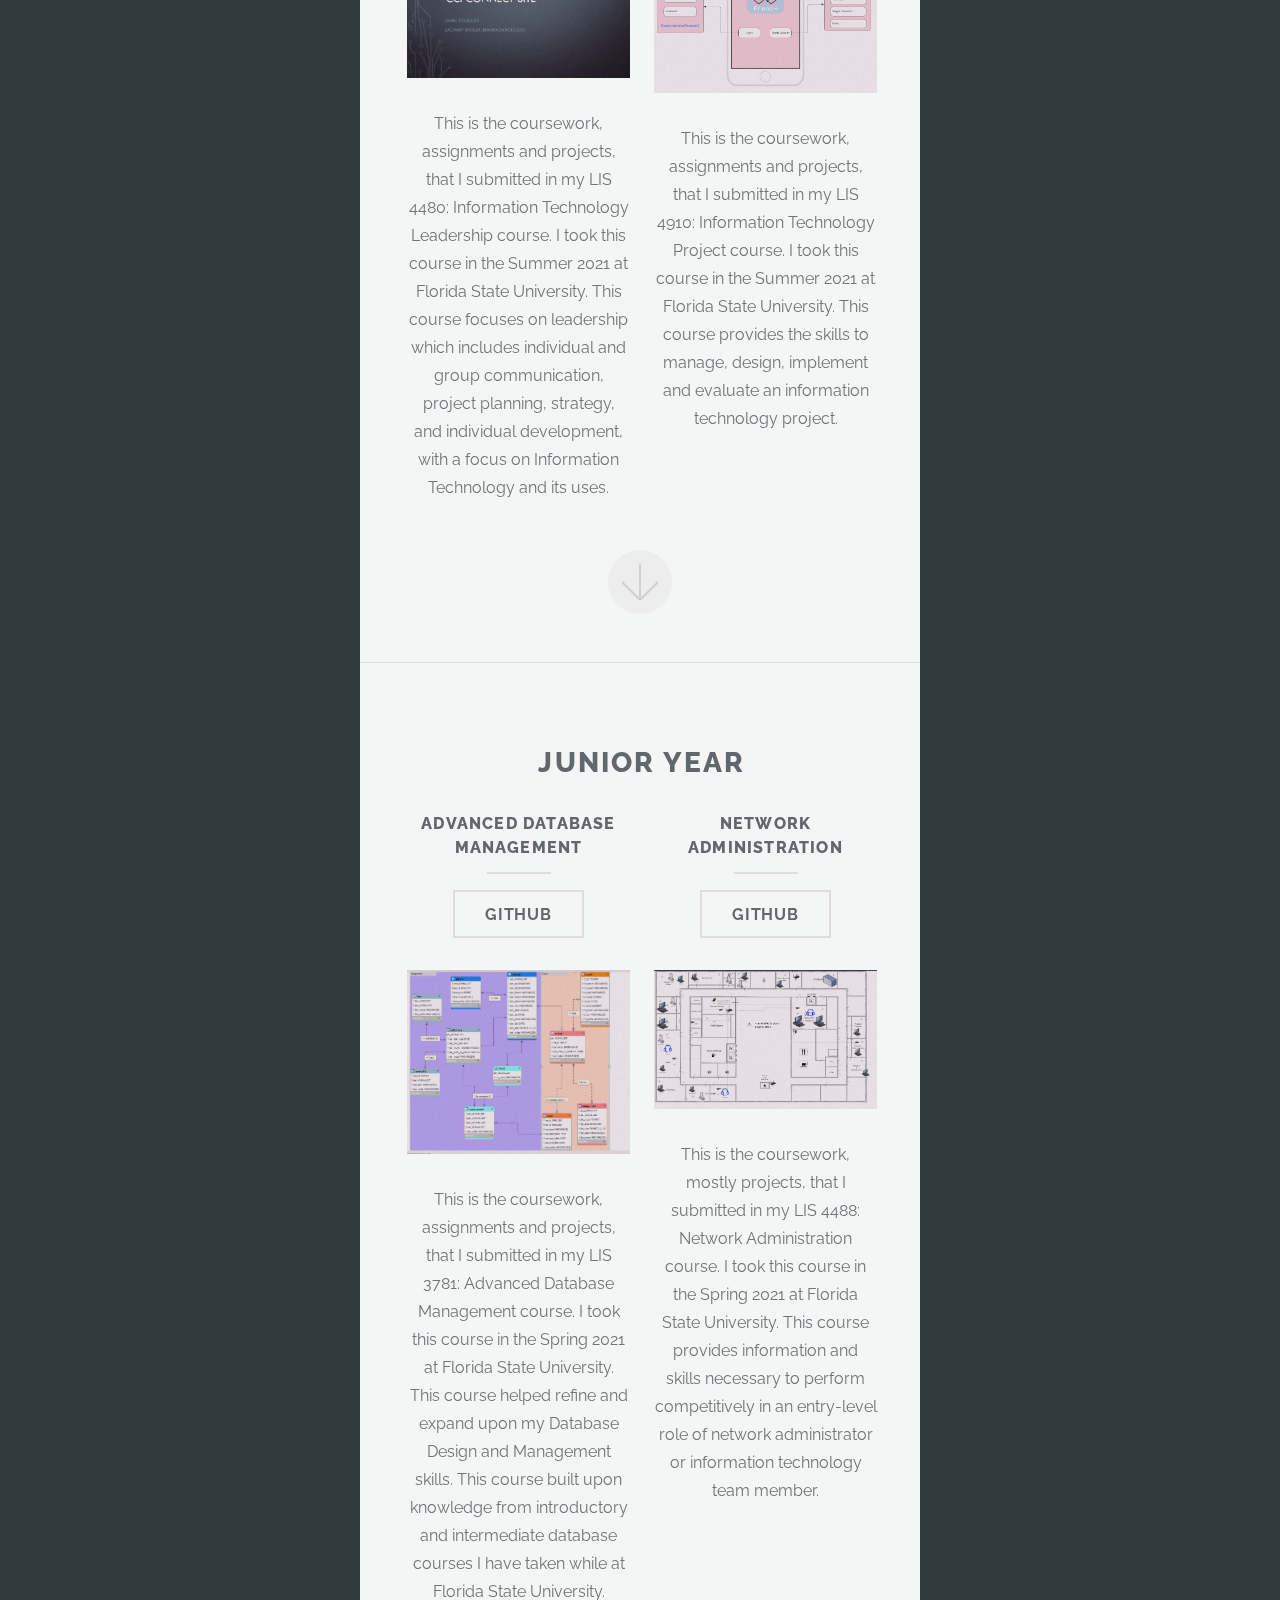
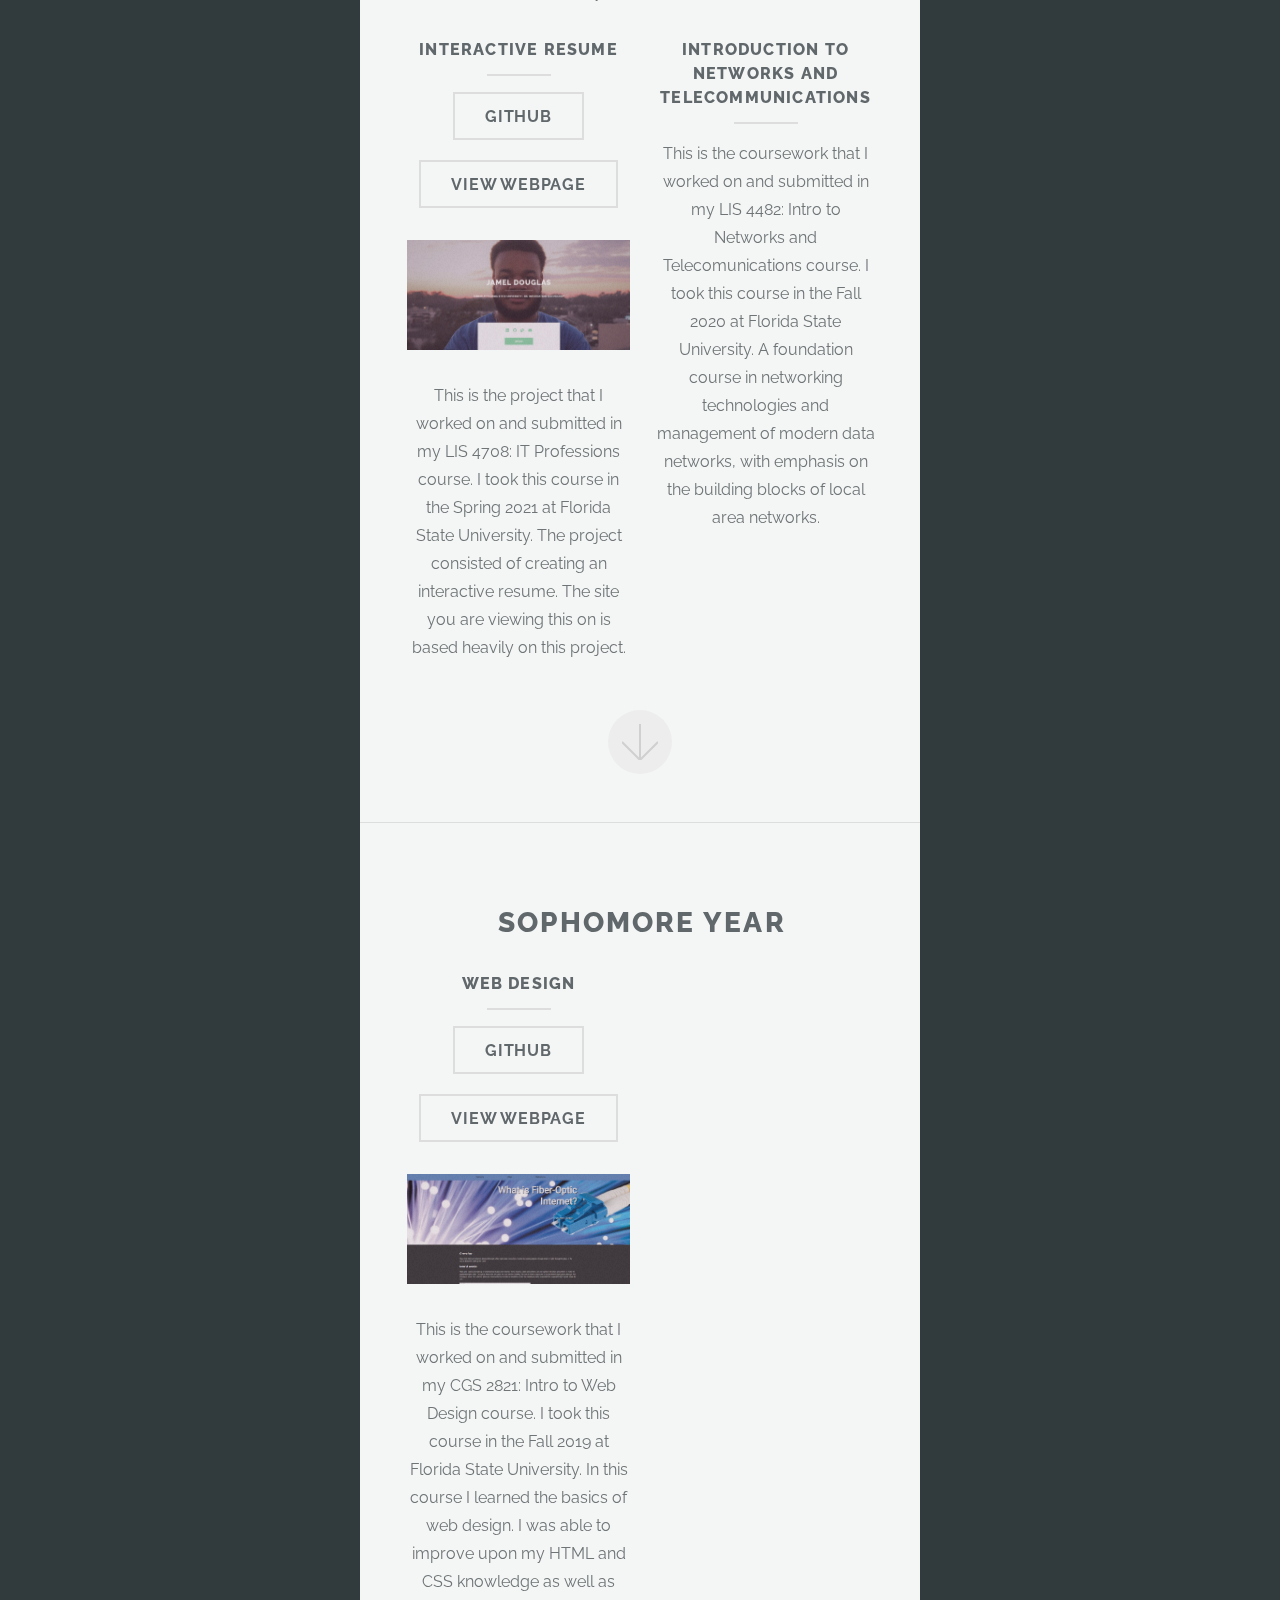
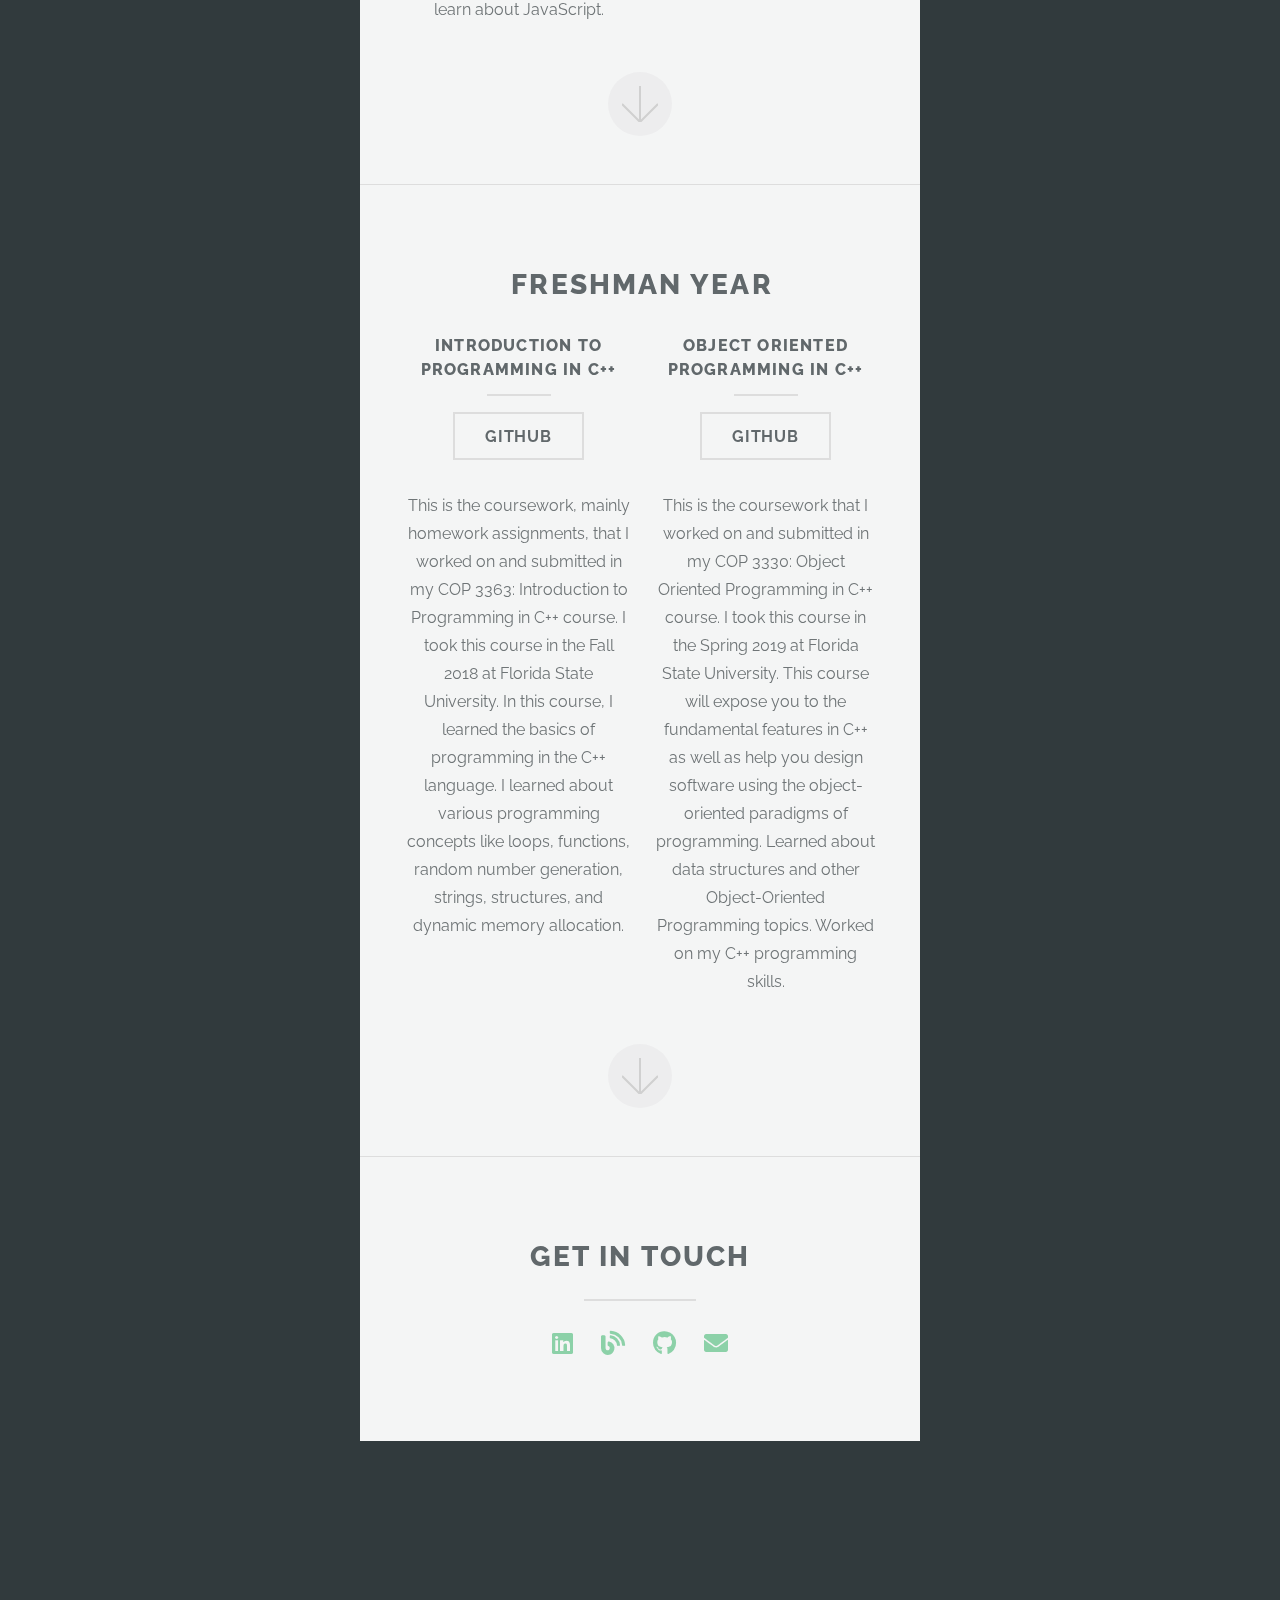
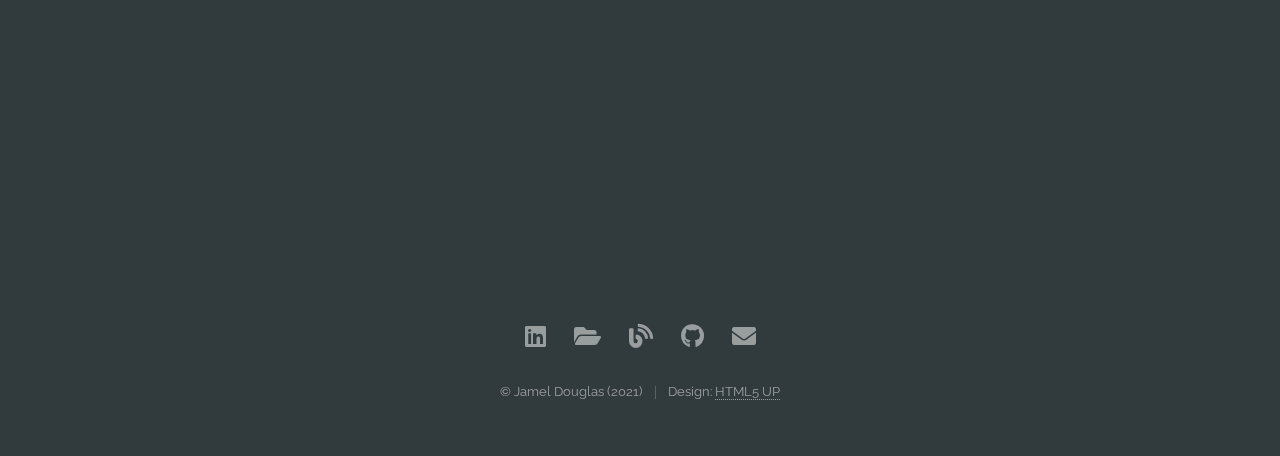
<file: source/portfolio_FSU.html>
<!DOCTYPE HTML>
<!--
	Highlights by HTML5 UP
	html5up.net | @ajlkn
	Free for personal and commercial use under the CCA 3.0 license (html5up.net/license)
-->
<html>
	<head>
		<title>Coursework Portfolio | JamelD.com</title>
		<meta charset="utf-8" />
		<meta name="viewport" content="width=device-width, initial-scale=1, user-scalable=no" />
		<meta name="description" content="Portfolio on theInteractive Resume of Jamel Douglas" />
		<meta name="keywords" content="Jamel Douglas, Jamel, Douglas, Portfolio" />
		<link rel="stylesheet" href="assets/css/main.css" />
	</head>
	<body class="is-preload">

		<!-- Header -->
			<section id="header">
				<header class="major">
					<h1>Jamel Douglas</h1>
					<!-- <h3>Florida State University</h3> -->
					<p><bold>Coursework Portfolio | Florida State University</bold></p>
				</header>
				<div class="container">
					<ul class="actions special">
						<li><a href="#five" class="button primary scrolly">Begin</a></li>
					</ul>
				</div>
			</section>
		
	    <!-- five -->
			<section id="five" class="main special">
				<div class="container">
					<span class="image fit primary"><img src="images/fsu.webp" alt="" /></span>
					<div class="content">
						<section>
							<h2>Senior Semester</h2>
							<div class="row">
								<div class="col-6 col-12-medium">
									<header class="major">
										<h3>User Experience Design</h3>
										<ul class="actions stacked">
											<li><a href="https://github.com/JamelD/lis4351" target="_blank" class="button">Github</a></li>
										</ul>
									</header>
									<div class="col-12"><span class="image fit"><img src="images/lis4351.webp" alt="" /></span></div>
									<p>		
										This is the coursework, assignments and projects, that I submitted in my LIS 4351: User Experience Design course.
										I took this course in the Fall 2021 at Florida State University. 
										This course focuses on the user experience design process, and is intended to familiarize students with the methods, concepts, and techniques necessary to make user experience design an integral part of developing information interfaces.
									</p>
								</div>
								<div class="col-6 col-12-medium">
									<header class="major">
										<h3>Information Architecture</h3>
										<ul class="actions stacked">
											<li><a href="https://github.com/JamelD/lis3793" target="_blank" class="button">Github</a></li>
										</ul>
									</header>
									<div class="col-12"><span class="image fit"><img src="images/lis3793.webp" alt="" /></span></div>
									<p>		
										This is the coursework, assignments and projects, that I submitted in my LIS 3793: Information Architecture course.
										I took this course in the Fall 2021 at Florida State University. 
										This course focuses on This course provides an introduction to the scope and methods of information architecture, including project strategy; project scope; audience research; organization schemes, categories, and labels; identifying functional and content requirements; and interface design.
									</p>
								</div>
								<div class="col-6 col-12-medium">
									<header class="major">
										<h3>Research and Data Analysis</h3>
										<ul class="actions stacked">
											<li><a href="https://github.com/JamelD/lis3201" target="_blank" class="button">Github</a></li>
										</ul>
									</header>
									<div class="col-12"><span class="image fit"><img src="images/lis3201.webp" alt="" /></span></div>
									<p>		
										This is the coursework, assignments and projects, that I submitted in my LIS 3201: Research and Data Analysis course.
										I took this course in the Fall 2021 at Florida State University. 
										This course focuses on methods and tools used by information professionals for research and data analysis. 
										It focuses on both quantitative and qualitative methods in information technology professions
									</p>
								</div>
								<div class="col-6 col-12-medium">
									<header class="major">
										<h3>Information Security</h3>
										<ul class="actions stacked">
											<li><a href="https://github.com/JamelD/lis4774" target="_blank" class="button">Github</a></li>
										</ul>
									</header>
									<div class="col-12"><span class="image fit"><img src="images/lis4774.webp" alt="" /></span></div>
									<p>		
										This is the coursework, assignments and projects, that I submitted in my LIS 4774: Infomation Security course.
										I took this course in the Fall 2021 at Florida State University. 
									</p>										
								</div>
							</div>
						</section>
					</div>
					<a href="#four" class="goto-next scrolly">Next</a>
				</div>
			</section>
		
        <!-- four -->
			<section id="four" class="main special">
				<div class="container">
					<span class="image fit primary"><img src="images/code.webp" alt="" /></span>
					<div class="content">
						<section>
							<h2>Summer 2021</h2>
							<div class="row">
								<div class="col-6 col-12-medium">
									<header class="major">
										<h3>Information Technology Leadership</h3>
										<ul class="actions stacked">
											<li><a href="https://github.com/JamelD/lis4480" target="_blank" class="button">Github</a></li>
										</ul>
									</header>
									<div class="col-12"><span class="image fit"><img src="images/lis4480.webp" alt="" /></span></div>
									<p>		
										This is the coursework, assignments and projects, that I submitted in my LIS 4480: Information Technology Leadership course.
										I took this course in the Summer 2021 at Florida State University. 
										This course focuses on leadership which includes individual and group communication, project planning, strategy, and individual development, with a focus on Information Technology and its uses.
									</p>									
								</div>
								<div class="col-6 col-12-medium">
									<header class="major">
										<h3>Information Technology Project</h3>
										<ul class="actions stacked">
											<li><a href="https://github.com/JamelD/lis4910" target="_blank" class="button">Github</a></li>
										</ul>
									</header>
									<div class="col-12"><span class="image fit"><img src="images/lis4910.webp" alt="" /></span></div>
									<p>		
										This is the coursework, assignments and projects, that I submitted in my LIS 4910: Information Technology Project course.
										I took this course in the Summer 2021 at Florida State University. 
										This course provides the skills to manage, design, implement and evaluate an information technology project.
									</p>
								</div>
							</div>
						</section>
					</div>
					<a href="#three" class="goto-next scrolly">Next</a>
				</div>
			</section>
		
		<!-- three -->
		<section id="three" class="main special">
			<div class="container">
				<span class="image fit primary"><img src="images/fsu.webp" alt="" /></span>
				<div class="content">
					<section>
						<h2>Junior Year</h2>
						<div class="row">
							<div class="col-6 col-12-medium">
								<header class="major">
									<h3>Advanced Database Management</h3>
									<ul class="actions stacked">
										<li><a href="https://github.com/JamelD/lis3781" target="_blank" class="button">Github</a></li>
									</ul>
								</header>
								<div class="col-12"><span class="image fit"><img src="images/lis3781.webp" alt="" /></span></div>
								<p>		
									This is the coursework, assignments and projects, that I submitted in my LIS 3781: Advanced Database Management course.
									I took this course in the Spring 2021 at Florida State University. 
									This course helped refine and expand upon my Database Design and Management skills. 
									This course built upon knowledge from introductory and intermediate database courses I have taken while at Florida State University.
								</p>									
							</div>
							<div class="col-6 col-12-medium">
								<header class="major">
									<h3>Network Administration</h3>
									<ul class="actions stacked">
										<li><a href="https://github.com/JamelD/lis4488" target="_blank" class="button">Github</a></li>
									</ul>
								</header>
								<div class="col-12"><span class="image fit"><img src="images/lis4488.webp" alt="" /></span></div>
								<p>		
									This is the coursework, mostly projects, that I submitted in my LIS 4488: Network Administration course.
									I took this course in the Spring 2021 at Florida State University.
									This course provides information and skills necessary to perform competitively in an entry-level role of network administrator or information technology team member.
								</p>
							</div>
							<div class="col-6 col-12-medium">
								<header class="major">
									<h3>Interactive Resume</h3>
									<ul class="actions stacked">
										<li><a href="https://github.com/JamelD/lis4708" target="_blank" class="button">Github</a></li>
										<li><a href="https://lis4708.jameld.com" target="_blank" class="button">View Webpage</a></li>
									</ul>
								</header>
								<div class="col-12"><span class="image fit"><img src="images/lis4708.webp" alt="" /></span></div>
								<p>		
									This is the project that I worked on and submitted in my LIS 4708: IT Professions course.
									I took this course in the Spring 2021 at Florida State University.
									The project consisted of creating an interactive resume.
									The site you are viewing this on is based heavily on this project.
								</p>
							</div>
							<div class="col-6 col-12-medium">
								<header class="major">
									<h3>Introduction to Networks and Telecommunications</h3>
									<!-- <ul class="actions stacked">
										<li><a href="" target="_blank" class="button">Github</a></li>
									</ul> -->
								</header>
								<p>		
									This is the coursework that I worked on and submitted in my LIS 4482: Intro to Networks and Telecomunications course.
									I took this course in the Fall 2020 at Florida State University.
									A foundation course in networking technologies and management of modern data networks, with emphasis on the building blocks of local area networks.
								</p>
							</div>
						</div>
					</section>
				</div>
				<a href="#two" class="goto-next scrolly">Next</a>
			</div>
		</section>

		<!-- two -->
		<section id="two" class="main special">
			<div class="container">
				<span class="image fit primary"><img src="images/code.webp" alt="" /></span>
				<div class="content">
					<section>
						<h2>Sophomore Year</h2>
						<div class="row">
							<div class="col-6 col-12-medium">
								<header class="major">
									<h3>Web Design</h3>
									<ul class="actions stacked">
										<li><a href="https://github.com/JamelD/cgs2821" target="_blank" class="button">Github</a></li>
										<li><a href="https://cgs2821.jameld.com" target="_blank" class="button">View Webpage</a></li>
									</ul>
								</header>
								<div class="col-12"><span class="image fit"><img src="images/cgs2821.webp" alt="" /></span></div>
								<p>		
									This is the coursework that I worked on and submitted in my CGS 2821: Intro to Web Design course.
									I took this course in the Fall 2019 at Florida State University.
									In this course I learned the basics of web design. 
									I was able to improve upon my HTML and CSS knowledge as well as learn about JavaScript.
								</p>										
							</div>
						</div>
					</section>
				</div>
				<a href="#one" class="goto-next scrolly">Next</a>
			</div>
		</section>

		<!-- one -->
		<section id="one" class="main special">
			<div class="container">
				<span class="image fit primary"><img src="images/fsu.webp" alt="" /></span>
				<div class="content">
					<section>
						<h2>Freshman Year</h2>
						<div class="row">
							<div class="col-6 col-12-medium">
								<header class="major">
									<h3>Introduction to Programming in C++</h3>
									<ul class="actions stacked">
										<li><a href="https://github.com/JamelD/COP3363" target="_blank" class="button">Github</a></li>
									</ul>
								</header>
								<p>		
									This is the coursework, mainly homework assignments, that I worked on and submitted in my COP 3363: Introduction to Programming in C++ course.
									I took this course in the Fall 2018 at Florida State University.
									In this course, I learned the basics of programming in the C++ language.
									I learned about various programming concepts like loops, functions, random number generation, strings, structures, and dynamic memory allocation.
								</p>										
							</div>
							<div class="col-6 col-12-medium">
								<header class="major">
									<h3>Object Oriented Programming in C++</h3>
									<ul class="actions stacked">
										<li><a href="https://github.com/JamelD/COP3330_FSU" target="_blank" class="button">Github</a></li>
									</ul>
								</header>
								<p>		
									This is the coursework that I worked on and submitted in my COP 3330: Object Oriented Programming in C++ course.
									I took this course in the Spring 2019 at Florida State University.
									This course will expose you to the fundamental features in C++ as well as help you design software using the object-oriented paradigms of programming. 
									Learned about data structures and other Object-Oriented Programming topics. Worked on my C++ programming skills.
								</p>	
							</div>
						</div>
					</section>
				</div>
				<a href="#footer" class="goto-next scrolly">Next</a>
			</div>
		</section>

		<!-- Footer -->
			<section id="footer">
				<div class="container">
					<header class="major">
						<h2>Get in touch</h2>
					</header>
					<ul class="icons">
						<li><div title="LinkedIn"><a href="https://www.linkedin.com/in/jameld/" class="icon brands alt fa-linkedin"><span class="label">LinkedIn</span></a></div></li>
						<li><div title="Blog"><a href="https://blog.JamelD.com" class="icon solid alt fa-blog"><span class="label">Blog</span></a></div></li>
						<li><div title="Github"><a href="https://github.com/JamelD" class="icon brands alt fa-github"><span class="label">Github</span></a></div></li>
						<li><div title="Email"><a href="mailto://mail@jameld.com" class="icon solid alt fa-envelope"><span class="label">Email</span></a></div></li>
					</ul>
				</div>
				<footer>
					<ul class="icons">
						<li><div title="LinkedIn"><a href="https://www.linkedin.com/in/jameld/" class="icon brands alt fa-linkedin"><span class="label">LinkedIn</span></a></div></li>
						<li><div title="Portfolio"><a href="portfolio.html" class="icon solid alt fa-folder-open"><span class="label">Portfolio</span></a></div></li>
						<li><div title="Blog"><a href="https://blog.JamelD.com" class="icon solid alt fa-blog"><span class="label">Blog</span></a></div></li>
						<li><div title="Github"><a href="https://github.com/JamelD" class="icon brands alt fa-github"><span class="label">Github</span></a></div></li>
						<li><div title="Email"><a href="mailto://mail@jameld.com" class="icon solid alt fa-envelope"><span class="label">Email</span></a></div></li>
					</ul>
					<ul class="copyright">
						<li>&copy; Jamel Douglas (2021)</li><li>Design: <a href="http://html5up.net">HTML5 UP</a></li>
					</ul>
				</footer>
			</section>

		<!-- Scripts -->
			<script src="assets/js/jquery.min.js"></script>
			<script src="assets/js/jquery.scrollex.min.js"></script>
			<script src="assets/js/jquery.scrolly.min.js"></script>
			<script src="assets/js/browser.min.js"></script>
			<script src="assets/js/breakpoints.min.js"></script>
			<script src="assets/js/util.js"></script>
			<script src="assets/js/main.js"></script>

	</body>
</html>
</file>
<file: source/assets/css/main.css>
@import url("fontawesome-all.min.css");
@import url("https://fonts.googleapis.com/css?family=Raleway:400,400italic,700,800");

/*
	Highlights by HTML5 UP
	html5up.net | @ajlkn
	Free for personal and commercial use under the CCA 3.0 license (html5up.net/license)
*/

html, body, div, span, applet, object,
iframe, h1, h2, h3, h4, h5, h6, p, blockquote,
pre, a, abbr, acronym, address, big, cite,
code, del, dfn, em, img, ins, kbd, q, s, samp,
small, strike, strong, sub, sup, tt, var, b,
u, i, center, dl, dt, dd, ol, ul, li, fieldset,
form, label, legend, table, caption, tbody,
tfoot, thead, tr, th, td, article, aside,
canvas, details, embed, figure, figcaption,
footer, header, hgroup, menu, nav, output, ruby,
section, summary, time, mark, audio, video {
	margin: 0;
	padding: 0;
	border: 0;
	font-size: 100%;
	font: inherit;
	vertical-align: baseline;}

article, aside, details, figcaption, figure,
footer, header, hgroup, menu, nav, section {
	display: block;}

body {
	line-height: 1;
}

ol, ul {
	list-style: none;
}

blockquote, q {
	quotes: none;
}

	blockquote:before, blockquote:after, q:before, q:after {
		content: '';
		content: none;
	}

table {
	border-collapse: collapse;
	border-spacing: 0;
}

body {
	-webkit-text-size-adjust: none;
}

mark {
	background-color: transparent;
	color: inherit;
}

input::-moz-focus-inner {
	border: 0;
	padding: 0;
}

input, select, textarea {
	-moz-appearance: none;
	-webkit-appearance: none;
	-ms-appearance: none;
	appearance: none;
}

/* Basic */

	html {
		box-sizing: border-box;
	}

	*, *:before, *:after {
		box-sizing: inherit;
	}

	html {
		background-color: #313a3d;
		background-attachment: fixed,						fixed;
		background-image: url("images/overlay.png"), url("../../images/bg.webp");
		background-position: top left,					center center;
		background-repeat: repeat,						none;
		background-size: auto,						cover;
	}

	html.is-preload *, html.is-preload *:before, html.is-preload *:after {
		-moz-animation: none !important;
		-webkit-animation: none !important;
		-ms-animation: none !important;
		animation: none !important;
		-moz-transition: none !important;
		-webkit-transition: none !important;
		-ms-transition: none !important;
		transition: none !important;
	}

	html.is-touch {
		height: 100vh;
		overflow: hidden;
	}

		html.is-touch #wrapper {
			-webkit-backface-visibility: hidden;
			-webkit-overflow-scrolling: touch;
			-webkit-transform: translate3d(0, 0, 0);
			height: 100vh;
			overflow: auto;
		}

	body, input, select, textarea {
		color: #6f7577;
		font-family: "Raleway", "Helvetica", sans-serif;
		font-size: 15pt;
		font-weight: 400;
		line-height: 1.75em;
	}

	a {
		-moz-transition: color 0.2s ease-in-out, border-bottom-color 0.2s ease-in-out;
		-webkit-transition: color 0.2s ease-in-out, border-bottom-color 0.2s ease-in-out;
		-ms-transition: color 0.2s ease-in-out, border-bottom-color 0.2s ease-in-out;
		transition: color 0.2s ease-in-out, border-bottom-color 0.2s ease-in-out;
		border-bottom: dotted 1px;
		color: #8cd1a8;
		text-decoration: none;
	}

		a:hover {
			border-bottom-color: transparent !important;
			color: #8cd1a8 !important;
			text-decoration: none;
		}

	strong, b {
		color: #61686b;
		font-weight: 700;
	}

	em, i {
		font-style: italic;
	}

	p {
		margin: 0 0 2em 0;
	}

	h1, h2, h3, h4, h5, h6 {
		color: #61686b;
		font-weight: 800;
		letter-spacing: 0.075em;
		line-height: 1em;
		margin: 0 0 1em 0;
		text-transform: uppercase;
	}

		h1 a, h2 a, h3 a, h4 a, h5 a, h6 a {
			color: inherit;
			text-decoration: none;
		}

	h2 {
		font-size: 1.75em;
		line-height: 1.5em;
	}

	h3 {
		font-size: 1em;
		line-height: 1.5em;
	}

	h4 {
		font-size: 0.9em;
		line-height: 1.5em;
	}

	h5 {
		font-size: 0.8em;
		line-height: 1.5em;
	}

	h6 {
		font-size: 0.7em;
		line-height: 1.5em;
	}

	sub {
		font-size: 0.8em;
		position: relative;
		top: 0.5em;
	}

	sup {
		font-size: 0.8em;
		position: relative;
		top: -0.5em;
	}

	hr {
		border: 0;
		border-bottom: solid 1px #dddddd;
		margin: 2em 0;
	}

		hr.major {
			margin: 3em 0;
		}

	blockquote {
		border-left: solid 6px #dddddd;
		font-style: italic;
		margin: 0 0 2em 0;
		padding: 0.5em 0 0.5em 1.5em;
	}

	code {
		background: rgba(144, 144, 144, 0.075);
		font-family: "Courier New", monospace;
		font-size: 0.9em;
		margin: 0 0.25em;
		padding: 0.25em 0.65em;
	}

	pre {
		-webkit-overflow-scrolling: touch;
		font-family: "Courier New", monospace;
		font-size: 0.9em;
		margin: 0 0 2em 0;
	}

		pre code {
			display: block;
			line-height: 1.75em;
			padding: 1em 1.5em;
			overflow-x: auto;
		}

	.align-left {
		text-align: left;
	}

	.align-center {
		text-align: center;
	}

	.align-right {
		text-align: right;
	}

/* Container */

	.container {
		margin: 0 auto;
		max-width: calc(100% - 4em);
		width: 35em;
	}

		.container.xsmall {
			width: 8.75em;
		}

		.container.small {
			width: 17.5em;
		}

		.container.medium {
			width: 26.25em;
		}

		.container.large {
			width: 43.75em;
		}

		.container.xlarge {
			width: 52.5em;
		}

		.container.max {
			width: 100%;
		}

		@media screen and (max-width: 980px) {

			.container {
				width: 80% !important;
				max-width: 100% !important;
			}

		}

		@media screen and (max-width: 480px) {

			.container {
				width: 100% !important;
			}

		}

/* Row */

	.row {
		display: flex;
		flex-wrap: wrap;
		box-sizing: border-box;
		align-items: stretch;
	}

		.row > * {
			box-sizing: border-box;
		}

		.row.gtr-uniform > * > :last-child {
			margin-bottom: 0;
		}

		.row.aln-left {
			justify-content: flex-start;
		}

		.row.aln-center {
			justify-content: center;
		}

		.row.aln-right {
			justify-content: flex-end;
		}

		.row.aln-top {
			align-items: flex-start;
		}

		.row.aln-middle {
			align-items: center;
		}

		.row.aln-bottom {
			align-items: flex-end;
		}

		.row > .imp {
			order: -1;
		}

		.row > .col-1 {
			width: 8.33333%;
		}

		.row > .off-1 {
			margin-left: 8.33333%;
		}

		.row > .col-2 {
			width: 16.66667%;
		}

		.row > .off-2 {
			margin-left: 16.66667%;
		}

		.row > .col-3 {
			width: 25%;
		}

		.row > .off-3 {
			margin-left: 25%;
		}

		.row > .col-4 {
			width: 33.33333%;
		}

		.row > .off-4 {
			margin-left: 33.33333%;
		}

		.row > .col-5 {
			width: 41.66667%;
		}

		.row > .off-5 {
			margin-left: 41.66667%;
		}

		.row > .col-6 {
			width: 50%;
		}

		.row > .off-6 {
			margin-left: 50%;
		}

		.row > .col-7 {
			width: 58.33333%;
		}

		.row > .off-7 {
			margin-left: 58.33333%;
		}

		.row > .col-8 {
			width: 66.66667%;
		}

		.row > .off-8 {
			margin-left: 66.66667%;
		}

		.row > .col-9 {
			width: 75%;
		}

		.row > .off-9 {
			margin-left: 75%;
		}

		.row > .col-10 {
			width: 83.33333%;
		}

		.row > .off-10 {
			margin-left: 83.33333%;
		}

		.row > .col-11 {
			width: 91.66667%;
		}

		.row > .off-11 {
			margin-left: 91.66667%;
		}

		.row > .col-12 {
			width: 100%;
		}

		.row > .off-12 {
			margin-left: 100%;
		}

		.row.gtr-0 {
			margin-top: 0;
			margin-left: 0em;
		}

			.row.gtr-0 > * {
				padding: 0 0 0 0em;
			}

			.row.gtr-0.gtr-uniform {
				margin-top: 0em;
			}

				.row.gtr-0.gtr-uniform > * {
					padding-top: 0em;
				}

		.row.gtr-25 {
			margin-top: 0;
			margin-left: -0.375em;
		}

			.row.gtr-25 > * {
				padding: 0 0 0 0.375em;
			}

			.row.gtr-25.gtr-uniform {
				margin-top: -0.375em;
			}

				.row.gtr-25.gtr-uniform > * {
					padding-top: 0.375em;
				}

		.row.gtr-50 {
			margin-top: 0;
			margin-left: -0.75em;
		}

			.row.gtr-50 > * {
				padding: 0 0 0 0.75em;
			}

			.row.gtr-50.gtr-uniform {
				margin-top: -0.75em;
			}

				.row.gtr-50.gtr-uniform > * {
					padding-top: 0.75em;
				}

		.row {
			margin-top: 0;
			margin-left: -1.5em;
		}

			.row > * {
				padding: 0 0 0 1.5em;
			}

			.row.gtr-uniform {
				margin-top: -1.5em;
			}

				.row.gtr-uniform > * {
					padding-top: 1.5em;
				}

		.row.gtr-150 {
			margin-top: 0;
			margin-left: -2.25em;
		}

			.row.gtr-150 > * {
				padding: 0 0 0 2.25em;
			}

			.row.gtr-150.gtr-uniform {
				margin-top: -2.25em;
			}

				.row.gtr-150.gtr-uniform > * {
					padding-top: 2.25em;
				}

		.row.gtr-200 {
			margin-top: 0;
			margin-left: -3em;
		}

			.row.gtr-200 > * {
				padding: 0 0 0 3em;
			}

			.row.gtr-200.gtr-uniform {
				margin-top: -3em;
			}

				.row.gtr-200.gtr-uniform > * {
					padding-top: 3em;
				}

		@media screen and (max-width: 1680px) {

			.row {
				display: flex;
				flex-wrap: wrap;
				box-sizing: border-box;
				align-items: stretch;
			}

				.row > * {
					box-sizing: border-box;
				}

				.row.gtr-uniform > * > :last-child {
					margin-bottom: 0;
				}

				.row.aln-left {
					justify-content: flex-start;
				}

				.row.aln-center {
					justify-content: center;
				}

				.row.aln-right {
					justify-content: flex-end;
				}

				.row.aln-top {
					align-items: flex-start;
				}

				.row.aln-middle {
					align-items: center;
				}

				.row.aln-bottom {
					align-items: flex-end;
				}

				.row > .imp-large {
					order: -1;
				}

				.row > .col-1-large {
					width: 8.33333%;
				}

				.row > .off-1-large {
					margin-left: 8.33333%;
				}

				.row > .col-2-large {
					width: 16.66667%;
				}

				.row > .off-2-large {
					margin-left: 16.66667%;
				}

				.row > .col-3-large {
					width: 25%;
				}

				.row > .off-3-large {
					margin-left: 25%;
				}

				.row > .col-4-large {
					width: 33.33333%;
				}

				.row > .off-4-large {
					margin-left: 33.33333%;
				}

				.row > .col-5-large {
					width: 41.66667%;
				}

				.row > .off-5-large {
					margin-left: 41.66667%;
				}

				.row > .col-6-large {
					width: 50%;
				}

				.row > .off-6-large {
					margin-left: 50%;
				}

				.row > .col-7-large {
					width: 58.33333%;
				}

				.row > .off-7-large {
					margin-left: 58.33333%;
				}

				.row > .col-8-large {
					width: 66.66667%;
				}

				.row > .off-8-large {
					margin-left: 66.66667%;
				}

				.row > .col-9-large {
					width: 75%;
				}

				.row > .off-9-large {
					margin-left: 75%;
				}

				.row > .col-10-large {
					width: 83.33333%;
				}

				.row > .off-10-large {
					margin-left: 83.33333%;
				}

				.row > .col-11-large {
					width: 91.66667%;
				}

				.row > .off-11-large {
					margin-left: 91.66667%;
				}

				.row > .col-12-large {
					width: 100%;
				}

				.row > .off-12-large {
					margin-left: 100%;
				}

				.row.gtr-0 {
					margin-top: 0;
					margin-left: 0em;
				}

					.row.gtr-0 > * {
						padding: 0 0 0 0em;
					}

					.row.gtr-0.gtr-uniform {
						margin-top: 0em;
					}

						.row.gtr-0.gtr-uniform > * {
							padding-top: 0em;
						}

				.row.gtr-25 {
					margin-top: 0;
					margin-left: -0.375em;
				}

					.row.gtr-25 > * {
						padding: 0 0 0 0.375em;
					}

					.row.gtr-25.gtr-uniform {
						margin-top: -0.375em;
					}

						.row.gtr-25.gtr-uniform > * {
							padding-top: 0.375em;
						}

				.row.gtr-50 {
					margin-top: 0;
					margin-left: -0.75em;
				}

					.row.gtr-50 > * {
						padding: 0 0 0 0.75em;
					}

					.row.gtr-50.gtr-uniform {
						margin-top: -0.75em;
					}

						.row.gtr-50.gtr-uniform > * {
							padding-top: 0.75em;
						}

				.row {
					margin-top: 0;
					margin-left: -1.5em;
				}

					.row > * {
						padding: 0 0 0 1.5em;
					}

					.row.gtr-uniform {
						margin-top: -1.5em;
					}

						.row.gtr-uniform > * {
							padding-top: 1.5em;
						}

				.row.gtr-150 {
					margin-top: 0;
					margin-left: -2.25em;
				}

					.row.gtr-150 > * {
						padding: 0 0 0 2.25em;
					}

					.row.gtr-150.gtr-uniform {
						margin-top: -2.25em;
					}

						.row.gtr-150.gtr-uniform > * {
							padding-top: 2.25em;
						}

				.row.gtr-200 {
					margin-top: 0;
					margin-left: -3em;
				}

					.row.gtr-200 > * {
						padding: 0 0 0 3em;
					}

					.row.gtr-200.gtr-uniform {
						margin-top: -3em;
					}

						.row.gtr-200.gtr-uniform > * {
							padding-top: 3em;
						}

		}

		@media screen and (max-width: 980px) {

			.row {
				display: flex;
				flex-wrap: wrap;
				box-sizing: border-box;
				align-items: stretch;
			}

				.row > * {
					box-sizing: border-box;
				}

				.row.gtr-uniform > * > :last-child {
					margin-bottom: 0;
				}

				.row.aln-left {
					justify-content: flex-start;
				}

				.row.aln-center {
					justify-content: center;
				}

				.row.aln-right {
					justify-content: flex-end;
				}

				.row.aln-top {
					align-items: flex-start;
				}

				.row.aln-middle {
					align-items: center;
				}

				.row.aln-bottom {
					align-items: flex-end;
				}

				.row > .imp-medium {
					order: -1;
				}

				.row > .col-1-medium {
					width: 8.33333%;
				}

				.row > .off-1-medium {
					margin-left: 8.33333%;
				}

				.row > .col-2-medium {
					width: 16.66667%;
				}

				.row > .off-2-medium {
					margin-left: 16.66667%;
				}

				.row > .col-3-medium {
					width: 25%;
				}

				.row > .off-3-medium {
					margin-left: 25%;
				}

				.row > .col-4-medium {
					width: 33.33333%;
				}

				.row > .off-4-medium {
					margin-left: 33.33333%;
				}

				.row > .col-5-medium {
					width: 41.66667%;
				}

				.row > .off-5-medium {
					margin-left: 41.66667%;
				}

				.row > .col-6-medium {
					width: 50%;
				}

				.row > .off-6-medium {
					margin-left: 50%;
				}

				.row > .col-7-medium {
					width: 58.33333%;
				}

				.row > .off-7-medium {
					margin-left: 58.33333%;
				}

				.row > .col-8-medium {
					width: 66.66667%;
				}

				.row > .off-8-medium {
					margin-left: 66.66667%;
				}

				.row > .col-9-medium {
					width: 75%;
				}

				.row > .off-9-medium {
					margin-left: 75%;
				}

				.row > .col-10-medium {
					width: 83.33333%;
				}

				.row > .off-10-medium {
					margin-left: 83.33333%;
				}

				.row > .col-11-medium {
					width: 91.66667%;
				}

				.row > .off-11-medium {
					margin-left: 91.66667%;
				}

				.row > .col-12-medium {
					width: 100%;
				}

				.row > .off-12-medium {
					margin-left: 100%;
				}

				.row.gtr-0 {
					margin-top: 0;
					margin-left: 0em;
				}

					.row.gtr-0 > * {
						padding: 0 0 0 0em;
					}

					.row.gtr-0.gtr-uniform {
						margin-top: 0em;
					}

						.row.gtr-0.gtr-uniform > * {
							padding-top: 0em;
						}

				.row.gtr-25 {
					margin-top: 0;
					margin-left: -0.375em;
				}

					.row.gtr-25 > * {
						padding: 0 0 0 0.375em;
					}

					.row.gtr-25.gtr-uniform {
						margin-top: -0.375em;
					}

						.row.gtr-25.gtr-uniform > * {
							padding-top: 0.375em;
						}

				.row.gtr-50 {
					margin-top: 0;
					margin-left: -0.75em;
				}

					.row.gtr-50 > * {
						padding: 0 0 0 0.75em;
					}

					.row.gtr-50.gtr-uniform {
						margin-top: -0.75em;
					}

						.row.gtr-50.gtr-uniform > * {
							padding-top: 0.75em;
						}

				.row {
					margin-top: 0;
					margin-left: -1.5em;
				}

					.row > * {
						padding: 0 0 0 1.5em;
					}

					.row.gtr-uniform {
						margin-top: -1.5em;
					}

						.row.gtr-uniform > * {
							padding-top: 1.5em;
						}

				.row.gtr-150 {
					margin-top: 0;
					margin-left: -2.25em;
				}

					.row.gtr-150 > * {
						padding: 0 0 0 2.25em;
					}

					.row.gtr-150.gtr-uniform {
						margin-top: -2.25em;
					}

						.row.gtr-150.gtr-uniform > * {
							padding-top: 2.25em;
						}

				.row.gtr-200 {
					margin-top: 0;
					margin-left: -3em;
				}

					.row.gtr-200 > * {
						padding: 0 0 0 3em;
					}

					.row.gtr-200.gtr-uniform {
						margin-top: -3em;
					}

						.row.gtr-200.gtr-uniform > * {
							padding-top: 3em;
						}

		}

		@media screen and (max-width: 736px) {

			.row {
				display: flex;
				flex-wrap: wrap;
				box-sizing: border-box;
				align-items: stretch;
			}

				.row > * {
					box-sizing: border-box;
				}

				.row.gtr-uniform > * > :last-child {
					margin-bottom: 0;
				}

				.row.aln-left {
					justify-content: flex-start;
				}

				.row.aln-center {
					justify-content: center;
				}

				.row.aln-right {
					justify-content: flex-end;
				}

				.row.aln-top {
					align-items: flex-start;
				}

				.row.aln-middle {
					align-items: center;
				}

				.row.aln-bottom {
					align-items: flex-end;
				}

				.row > .imp-small {
					order: -1;
				}

				.row > .col-1-small {
					width: 8.33333%;
				}

				.row > .off-1-small {
					margin-left: 8.33333%;
				}

				.row > .col-2-small {
					width: 16.66667%;
				}

				.row > .off-2-small {
					margin-left: 16.66667%;
				}

				.row > .col-3-small {
					width: 25%;
				}

				.row > .off-3-small {
					margin-left: 25%;
				}

				.row > .col-4-small {
					width: 33.33333%;
				}

				.row > .off-4-small {
					margin-left: 33.33333%;
				}

				.row > .col-5-small {
					width: 41.66667%;
				}

				.row > .off-5-small {
					margin-left: 41.66667%;
				}

				.row > .col-6-small {
					width: 50%;
				}

				.row > .off-6-small {
					margin-left: 50%;
				}

				.row > .col-7-small {
					width: 58.33333%;
				}

				.row > .off-7-small {
					margin-left: 58.33333%;
				}

				.row > .col-8-small {
					width: 66.66667%;
				}

				.row > .off-8-small {
					margin-left: 66.66667%;
				}

				.row > .col-9-small {
					width: 75%;
				}

				.row > .off-9-small {
					margin-left: 75%;
				}

				.row > .col-10-small {
					width: 83.33333%;
				}

				.row > .off-10-small {
					margin-left: 83.33333%;
				}

				.row > .col-11-small {
					width: 91.66667%;
				}

				.row > .off-11-small {
					margin-left: 91.66667%;
				}

				.row > .col-12-small {
					width: 100%;
				}

				.row > .off-12-small {
					margin-left: 100%;
				}

				.row.gtr-0 {
					margin-top: 0;
					margin-left: 0em;
				}

					.row.gtr-0 > * {
						padding: 0 0 0 0em;
					}

					.row.gtr-0.gtr-uniform {
						margin-top: 0em;
					}

						.row.gtr-0.gtr-uniform > * {
							padding-top: 0em;
						}

				.row.gtr-25 {
					margin-top: 0;
					margin-left: -0.25em;
				}

					.row.gtr-25 > * {
						padding: 0 0 0 0.25em;
					}

					.row.gtr-25.gtr-uniform {
						margin-top: -0.25em;
					}

						.row.gtr-25.gtr-uniform > * {
							padding-top: 0.25em;
						}

				.row.gtr-50 {
					margin-top: 0;
					margin-left: -0.5em;
				}

					.row.gtr-50 > * {
						padding: 0 0 0 0.5em;
					}

					.row.gtr-50.gtr-uniform {
						margin-top: -0.5em;
					}

						.row.gtr-50.gtr-uniform > * {
							padding-top: 0.5em;
						}

				.row {
					margin-top: 0;
					margin-left: -1em;
				}

					.row > * {
						padding: 0 0 0 1em;
					}

					.row.gtr-uniform {
						margin-top: -1em;
					}

						.row.gtr-uniform > * {
							padding-top: 1em;
						}

				.row.gtr-150 {
					margin-top: 0;
					margin-left: -1.5em;
				}

					.row.gtr-150 > * {
						padding: 0 0 0 1.5em;
					}

					.row.gtr-150.gtr-uniform {
						margin-top: -1.5em;
					}

						.row.gtr-150.gtr-uniform > * {
							padding-top: 1.5em;
						}

				.row.gtr-200 {
					margin-top: 0;
					margin-left: -2em;
				}

					.row.gtr-200 > * {
						padding: 0 0 0 2em;
					}

					.row.gtr-200.gtr-uniform {
						margin-top: -2em;
					}

						.row.gtr-200.gtr-uniform > * {
							padding-top: 2em;
						}

		}

		@media screen and (max-width: 480px) {

			.row {
				display: flex;
				flex-wrap: wrap;
				box-sizing: border-box;
				align-items: stretch;
			}

				.row > * {
					box-sizing: border-box;
				}

				.row.gtr-uniform > * > :last-child {
					margin-bottom: 0;
				}

				.row.aln-left {
					justify-content: flex-start;
				}

				.row.aln-center {
					justify-content: center;
				}

				.row.aln-right {
					justify-content: flex-end;
				}

				.row.aln-top {
					align-items: flex-start;
				}

				.row.aln-middle {
					align-items: center;
				}

				.row.aln-bottom {
					align-items: flex-end;
				}

				.row > .imp-xsmall {
					order: -1;
				}

				.row > .col-1-xsmall {
					width: 8.33333%;
				}

				.row > .off-1-xsmall {
					margin-left: 8.33333%;
				}

				.row > .col-2-xsmall {
					width: 16.66667%;
				}

				.row > .off-2-xsmall {
					margin-left: 16.66667%;
				}

				.row > .col-3-xsmall {
					width: 25%;
				}

				.row > .off-3-xsmall {
					margin-left: 25%;
				}

				.row > .col-4-xsmall {
					width: 33.33333%;
				}

				.row > .off-4-xsmall {
					margin-left: 33.33333%;
				}

				.row > .col-5-xsmall {
					width: 41.66667%;
				}

				.row > .off-5-xsmall {
					margin-left: 41.66667%;
				}

				.row > .col-6-xsmall {
					width: 50%;
				}

				.row > .off-6-xsmall {
					margin-left: 50%;
				}

				.row > .col-7-xsmall {
					width: 58.33333%;
				}

				.row > .off-7-xsmall {
					margin-left: 58.33333%;
				}

				.row > .col-8-xsmall {
					width: 66.66667%;
				}

				.row > .off-8-xsmall {
					margin-left: 66.66667%;
				}

				.row > .col-9-xsmall {
					width: 75%;
				}

				.row > .off-9-xsmall {
					margin-left: 75%;
				}

				.row > .col-10-xsmall {
					width: 83.33333%;
				}

				.row > .off-10-xsmall {
					margin-left: 83.33333%;
				}

				.row > .col-11-xsmall {
					width: 91.66667%;
				}

				.row > .off-11-xsmall {
					margin-left: 91.66667%;
				}

				.row > .col-12-xsmall {
					width: 100%;
				}

				.row > .off-12-xsmall {
					margin-left: 100%;
				}

				.row.gtr-0 {
					margin-top: 0;
					margin-left: 0em;
				}

					.row.gtr-0 > * {
						padding: 0 0 0 0em;
					}

					.row.gtr-0.gtr-uniform {
						margin-top: 0em;
					}

						.row.gtr-0.gtr-uniform > * {
							padding-top: 0em;
						}

				.row.gtr-25 {
					margin-top: 0;
					margin-left: -0.25em;
				}

					.row.gtr-25 > * {
						padding: 0 0 0 0.25em;
					}

					.row.gtr-25.gtr-uniform {
						margin-top: -0.25em;
					}

						.row.gtr-25.gtr-uniform > * {
							padding-top: 0.25em;
						}

				.row.gtr-50 {
					margin-top: 0;
					margin-left: -0.5em;
				}

					.row.gtr-50 > * {
						padding: 0 0 0 0.5em;
					}

					.row.gtr-50.gtr-uniform {
						margin-top: -0.5em;
					}

						.row.gtr-50.gtr-uniform > * {
							padding-top: 0.5em;
						}

				.row {
					margin-top: 0;
					margin-left: -1em;
				}

					.row > * {
						padding: 0 0 0 1em;
					}

					.row.gtr-uniform {
						margin-top: -1em;
					}

						.row.gtr-uniform > * {
							padding-top: 1em;
						}

				.row.gtr-150 {
					margin-top: 0;
					margin-left: -1.5em;
				}

					.row.gtr-150 > * {
						padding: 0 0 0 1.5em;
					}

					.row.gtr-150.gtr-uniform {
						margin-top: -1.5em;
					}

						.row.gtr-150.gtr-uniform > * {
							padding-top: 1.5em;
						}

				.row.gtr-200 {
					margin-top: 0;
					margin-left: -2em;
				}

					.row.gtr-200 > * {
						padding: 0 0 0 2em;
					}

					.row.gtr-200.gtr-uniform {
						margin-top: -2em;
					}

						.row.gtr-200.gtr-uniform > * {
							padding-top: 2em;
						}

		}

/* Loader */

	@-moz-keyframes spinner-show {
		0% {
			opacity: 0;
		}

		100% {
			opacity: 1;
		}
	}

	@-webkit-keyframes spinner-show {
		0% {
			opacity: 0;
		}

		100% {
			opacity: 1;
		}
	}

	@-ms-keyframes spinner-show {
		0% {
			opacity: 0;
		}

		100% {
			opacity: 1;
		}
	}

	@keyframes spinner-show {
		0% {
			opacity: 0;
		}

		100% {
			opacity: 1;
		}
	}

	@-moz-keyframes spinner-hide {
		0% {
			color: #464e50;
			z-index: 10001;
			-moz-transform: scale(1) rotate(0deg);
			-webkit-transform: scale(1) rotate(0deg);
			-ms-transform: scale(1) rotate(0deg);
			transform: scale(1) rotate(0deg);
		}

		99% {
			color: #313a3d;
			z-index: 10001;
			-moz-transform: scale(0.5) rotate(360deg);
			-webkit-transform: scale(0.5) rotate(360deg);
			-ms-transform: scale(0.5) rotate(360deg);
			transform: scale(0.5) rotate(360deg);
		}

		100% {
			color: #313a3d;
			z-index: -1;
			-moz-transform: scale(0) rotate(360deg);
			-webkit-transform: scale(0) rotate(360deg);
			-ms-transform: scale(0) rotate(360deg);
			transform: scale(0) rotate(360deg);
		}
	}

	@-webkit-keyframes spinner-hide {
		0% {
			color: #464e50;
			z-index: 10001;
			-moz-transform: scale(1) rotate(0deg);
			-webkit-transform: scale(1) rotate(0deg);
			-ms-transform: scale(1) rotate(0deg);
			transform: scale(1) rotate(0deg);
		}

		99% {
			color: #313a3d;
			z-index: 10001;
			-moz-transform: scale(0.5) rotate(360deg);
			-webkit-transform: scale(0.5) rotate(360deg);
			-ms-transform: scale(0.5) rotate(360deg);
			transform: scale(0.5) rotate(360deg);
		}

		100% {
			color: #313a3d;
			z-index: -1;
			-moz-transform: scale(0) rotate(360deg);
			-webkit-transform: scale(0) rotate(360deg);
			-ms-transform: scale(0) rotate(360deg);
			transform: scale(0) rotate(360deg);
		}
	}

	@-ms-keyframes spinner-hide {
		0% {
			color: #464e50;
			z-index: 10001;
			-moz-transform: scale(1) rotate(0deg);
			-webkit-transform: scale(1) rotate(0deg);
			-ms-transform: scale(1) rotate(0deg);
			transform: scale(1) rotate(0deg);
		}

		99% {
			color: #313a3d;
			z-index: 10001;
			-moz-transform: scale(0.5) rotate(360deg);
			-webkit-transform: scale(0.5) rotate(360deg);
			-ms-transform: scale(0.5) rotate(360deg);
			transform: scale(0.5) rotate(360deg);
		}

		100% {
			color: #313a3d;
			z-index: -1;
			-moz-transform: scale(0) rotate(360deg);
			-webkit-transform: scale(0) rotate(360deg);
			-ms-transform: scale(0) rotate(360deg);
			transform: scale(0) rotate(360deg);
		}
	}

	@keyframes spinner-hide {
		0% {
			color: #464e50;
			z-index: 10001;
			-moz-transform: scale(1) rotate(0deg);
			-webkit-transform: scale(1) rotate(0deg);
			-ms-transform: scale(1) rotate(0deg);
			transform: scale(1) rotate(0deg);
		}

		99% {
			color: #313a3d;
			z-index: 10001;
			-moz-transform: scale(0.5) rotate(360deg);
			-webkit-transform: scale(0.5) rotate(360deg);
			-ms-transform: scale(0.5) rotate(360deg);
			transform: scale(0.5) rotate(360deg);
		}

		100% {
			color: #313a3d;
			z-index: -1;
			-moz-transform: scale(0) rotate(360deg);
			-webkit-transform: scale(0) rotate(360deg);
			-ms-transform: scale(0) rotate(360deg);
			transform: scale(0) rotate(360deg);
		}
	}

	@-moz-keyframes spinner-rotate {
		0% {
			-moz-transform: scale(1) rotate(0deg);
			-webkit-transform: scale(1) rotate(0deg);
			-ms-transform: scale(1) rotate(0deg);
			transform: scale(1) rotate(0deg);
		}

		100% {
			-moz-transform: scale(1) rotate(360deg);
			-webkit-transform: scale(1) rotate(360deg);
			-ms-transform: scale(1) rotate(360deg);
			transform: scale(1) rotate(360deg);
		}
	}

	@-webkit-keyframes spinner-rotate {
		0% {
			-moz-transform: scale(1) rotate(0deg);
			-webkit-transform: scale(1) rotate(0deg);
			-ms-transform: scale(1) rotate(0deg);
			transform: scale(1) rotate(0deg);
		}

		100% {
			-moz-transform: scale(1) rotate(360deg);
			-webkit-transform: scale(1) rotate(360deg);
			-ms-transform: scale(1) rotate(360deg);
			transform: scale(1) rotate(360deg);
		}
	}

	@-ms-keyframes spinner-rotate {
		0% {
			-moz-transform: scale(1) rotate(0deg);
			-webkit-transform: scale(1) rotate(0deg);
			-ms-transform: scale(1) rotate(0deg);
			transform: scale(1) rotate(0deg);
		}

		100% {
			-moz-transform: scale(1) rotate(360deg);
			-webkit-transform: scale(1) rotate(360deg);
			-ms-transform: scale(1) rotate(360deg);
			transform: scale(1) rotate(360deg);
		}
	}

	@keyframes spinner-rotate {
		0% {
			-moz-transform: scale(1) rotate(0deg);
			-webkit-transform: scale(1) rotate(0deg);
			-ms-transform: scale(1) rotate(0deg);
			transform: scale(1) rotate(0deg);
		}

		100% {
			-moz-transform: scale(1) rotate(360deg);
			-webkit-transform: scale(1) rotate(360deg);
			-ms-transform: scale(1) rotate(360deg);
			transform: scale(1) rotate(360deg);
		}
	}

	@-moz-keyframes overlay-hide {
		0% {
			opacity: 1;
			z-index: 10000;
		}

		15% {
			opacity: 1;
			z-index: 10000;
		}

		99% {
			opacity: 0;
			z-index: 10000;
		}

		100% {
			opacity: 0;
			z-index: -1;
		}
	}

	@-webkit-keyframes overlay-hide {
		0% {
			opacity: 1;
			z-index: 10000;
		}

		15% {
			opacity: 1;
			z-index: 10000;
		}

		99% {
			opacity: 0;
			z-index: 10000;
		}

		100% {
			opacity: 0;
			z-index: -1;
		}
	}

	@-ms-keyframes overlay-hide {
		0% {
			opacity: 1;
			z-index: 10000;
		}

		15% {
			opacity: 1;
			z-index: 10000;
		}

		99% {
			opacity: 0;
			z-index: 10000;
		}

		100% {
			opacity: 0;
			z-index: -1;
		}
	}

	@keyframes overlay-hide {
		0% {
			opacity: 1;
			z-index: 10000;
		}

		15% {
			opacity: 1;
			z-index: 10000;
		}

		99% {
			opacity: 0;
			z-index: 10000;
		}

		100% {
			opacity: 0;
			z-index: -1;
		}
	}

	html body {
		text-decoration: none;
	}

		html body:before {
			-moz-osx-font-smoothing: grayscale;
			-webkit-font-smoothing: antialiased;
			display: inline-block;
			font-style: normal;
			font-variant: normal;
			text-rendering: auto;
			line-height: 1;
			text-transform: none !important;
			font-family: 'Font Awesome 5 Free';
			font-weight: 900;
		}

		html body:before {
			-moz-animation: spinner-show 1.5s 1 0.25s ease forwards, spinner-hide 0.25s ease-in-out forwards !important;
			-webkit-animation: spinner-show 1.5s 1 0.25s ease forwards, spinner-hide 0.25s ease-in-out forwards !important;
			-ms-animation: spinner-show 1.5s 1 0.25s ease forwards, spinner-hide 0.25s ease-in-out forwards !important;
			animation: spinner-show 1.5s 1 0.25s ease forwards, spinner-hide 0.25s ease-in-out forwards !important;
			-moz-transform-origin: 50% 50%;
			-webkit-transform-origin: 50% 50%;
			-ms-transform-origin: 50% 50%;
			transform-origin: 50% 50%;
			color: #464e50;
			content: '\f1ce';
			cursor: default;
			display: block;
			font-size: 2em;
			height: 2em;
			left: 50%;
			opacity: 0;
			line-height: 2em;
			margin: -1em 0 0 -1em;
			position: fixed;
			text-align: center;
			top: 50%;
			width: 2em;
			z-index: -1;
		}

		html body:after {
			-moz-animation: overlay-hide 1s ease-in forwards !important;
			-webkit-animation: overlay-hide 1s ease-in forwards !important;
			-ms-animation: overlay-hide 1s ease-in forwards !important;
			animation: overlay-hide 1s ease-in forwards !important;
			background: #313a3d;
			content: '';
			display: block;
			height: 100%;
			left: 0;
			opacity: 0;
			position: fixed;
			top: 0;
			width: 100%;
			z-index: -1;
		}

	html.is-preload body:before {
		-moz-animation: spinner-show 1.5s 1 0.25s ease forwards, spinner-rotate 0.75s infinite linear !important;
		-webkit-animation: spinner-show 1.5s 1 0.25s ease forwards, spinner-rotate 0.75s infinite linear !important;
		-ms-animation: spinner-show 1.5s 1 0.25s ease forwards, spinner-rotate 0.75s infinite linear !important;
		animation: spinner-show 1.5s 1 0.25s ease forwards, spinner-rotate 0.75s infinite linear !important;
		z-index: 10001;
	}

	html.is-preload body:after {
		-moz-animation: none !important;
		-webkit-animation: none !important;
		-ms-animation: none !important;
		animation: none !important;
		opacity: 1;
		z-index: 10000;
	}

	@media (-webkit-min-device-pixel-ratio: 2) {

		html body:before {
			line-height: 2.025em;
		}

	}

/* Section/Article */

	section.special, article.special {
		text-align: center;
	}

	header p {
		color: #a8b0b3;
		letter-spacing: 0.05em;
		text-transform: uppercase;
	}

	header h1 + p {
		margin-top: -1em;
	}

	header h2 + p {
		margin-top: -1em;
	}

	header h3 + p {
		margin-top: -0.8em;
	}

	header h4 + p,
	header h5 + p,
	header h6 + p {
		font-size: 0.8em;
		margin-top: -0.6em;
	}

	header.major {
		text-align: center;
	}

		header.major h1, header.major h2, header.major h3, header.major h4, header.major h5, header.major h6 {
			position: relative;
		}

			header.major h1:after, header.major h2:after, header.major h3:after, header.major h4:after, header.major h5:after, header.major h6:after {
				background: #dddddd;
				content: '';
				display: block;
				height: 2px;
				margin: 0.75em auto 0 auto;
				position: relative;
				width: 4em;
			}

		header.major p {
			margin-top: 0;
		}

/* Form */

	form {
		margin: 0 0 2em 0;
	}

	label {
		color: #61686b;
		display: block;
		font-size: 0.9em;
		font-weight: 700;
		margin: 0 0 1em 0;
	}

	input[type="text"],
	input[type="password"],
	input[type="email"],
	select,
	textarea {
		-moz-appearance: none;
		-webkit-appearance: none;
		-ms-appearance: none;
		appearance: none;
		background: rgba(144, 144, 144, 0.15);
		border-radius: 0;
		border: none;
		color: inherit;
		display: block;
		outline: 0;
		padding: 0 1em;
		text-decoration: none;
		width: 100%;
	}

		input[type="text"]:invalid,
		input[type="password"]:invalid,
		input[type="email"]:invalid,
		select:invalid,
		textarea:invalid {
			box-shadow: none;
		}

		input[type="text"]:focus,
		input[type="password"]:focus,
		input[type="email"]:focus,
		select:focus,
		textarea:focus {
			box-shadow: inset 0 0 0 2px #8cd1a8;
		}

	select {
		background-image: url("data:image/svg+xml;charset=utf8,%3Csvg xmlns='http://www.w3.org/2000/svg' width='40' height='40' preserveAspectRatio='none' viewBox='0 0 40 40'%3E%3Cpath d='M9.4,12.3l10.4,10.4l10.4-10.4c0.2-0.2,0.5-0.4,0.9-0.4c0.3,0,0.6,0.1,0.9,0.4l3.3,3.3c0.2,0.2,0.4,0.5,0.4,0.9 c0,0.4-0.1,0.6-0.4,0.9L20.7,31.9c-0.2,0.2-0.5,0.4-0.9,0.4c-0.3,0-0.6-0.1-0.9-0.4L4.3,17.3c-0.2-0.2-0.4-0.5-0.4-0.9 c0-0.4,0.1-0.6,0.4-0.9l3.3-3.3c0.2-0.2,0.5-0.4,0.9-0.4S9.1,12.1,9.4,12.3z' fill='%23a8b0b3' /%3E%3C/svg%3E");
		background-size: 1.25rem;
		background-repeat: no-repeat;
		background-position: calc(100% - 1rem) center;
		height: 3em;
		padding-right: 3em;
		text-overflow: ellipsis;
	}

		select option {
			color: #61686b;
			background: #fff;
		}

		select:focus::-ms-value {
			background-color: transparent;
		}

		select::-ms-expand {
			display: none;
		}

	input[type="text"],
	input[type="password"],
	input[type="email"],
	select {
		height: 3em;
	}

	textarea {
		padding: 0.75em 1em;
	}

	input[type="checkbox"],
	input[type="radio"] {
		-moz-appearance: none;
		-webkit-appearance: none;
		-ms-appearance: none;
		appearance: none;
		display: block;
		float: left;
		margin-right: -2em;
		opacity: 0;
		width: 1em;
		z-index: -1;
	}

		input[type="checkbox"] + label,
		input[type="radio"] + label {
			text-decoration: none;
			color: #6f7577;
			cursor: pointer;
			display: inline-block;
			font-size: 1em;
			font-weight: 400;
			padding-left: 2.55em;
			padding-right: 0.75em;
			position: relative;
		}

			input[type="checkbox"] + label:before,
			input[type="radio"] + label:before {
				-moz-osx-font-smoothing: grayscale;
				-webkit-font-smoothing: antialiased;
				display: inline-block;
				font-style: normal;
				font-variant: normal;
				text-rendering: auto;
				line-height: 1;
				text-transform: none !important;
				font-family: 'Font Awesome 5 Free';
				font-weight: 900;
			}

			input[type="checkbox"] + label:before,
			input[type="radio"] + label:before {
				background: rgba(144, 144, 144, 0.15);
				content: '';
				display: inline-block;
				font-size: 0.8em;
				height: 2.25em;
				left: 0;
				line-height: 2.25em;
				position: absolute;
				text-align: center;
				top: 0;
				width: 2.25em;
			}

		input[type="checkbox"]:checked + label:before,
		input[type="radio"]:checked + label:before {
			background: #313a3d;
			color: #ffffff;
			content: '\f00c';
		}

		input[type="checkbox"]:focus + label:before,
		input[type="radio"]:focus + label:before {
			box-shadow: inset 0 0 0 2px #8cd1a8;
		}

	input[type="radio"] + label:before {
		border-radius: 100%;
	}

	::-webkit-input-placeholder {
		color: #a8b0b3 !important;
		opacity: 1.0;
	}

	:-moz-placeholder {
		color: #a8b0b3 !important;
		opacity: 1.0;
	}

	::-moz-placeholder {
		color: #a8b0b3 !important;
		opacity: 1.0;
	}

	:-ms-input-placeholder {
		color: #a8b0b3 !important;
		opacity: 1.0;
	}

/* Box */

	.box {
		border: solid 2px #dddddd;
		margin-bottom: 2em;
		padding: 1.5em;
	}

		.box > :last-child,
		.box > :last-child > :last-child,
		.box > :last-child > :last-child > :last-child {
			margin-bottom: 0;
		}

		.box.alt {
			border: 0;
			border-radius: 0;
			padding: 0;
		}

/* Icon */

	.icon {
		text-decoration: none;
		border-bottom: none;
		position: relative;
	}

		.icon:before {
			-moz-osx-font-smoothing: grayscale;
			-webkit-font-smoothing: antialiased;
			display: inline-block;
			font-style: normal;
			font-variant: normal;
			text-rendering: auto;
			line-height: 1;
			text-transform: none !important;
			font-family: 'Font Awesome 5 Free';
			font-weight: 400;
		}

		.icon > .label {
			display: none;
		}

		.icon:before {
			line-height: inherit;
		}

		.icon.solid:before {
			font-weight: 900;
		}

		.icon.brands:before {
			font-family: 'Font Awesome 5 Brands';
		}

		.icon.major {
			display: block;
			margin: 0 0 1em 0;
		}

			.icon.major:before {
				font-size: 2.5em;
			}

/* Image */

	.image {
		border: 0;
		display: inline-block;
		position: relative;
	}

		.image:before {
			background: url("images/overlay.png");
			content: '';
			display: block;
			height: 100%;
			left: 0;
			position: absolute;
			top: 0;
			width: 100%;
		}

		.image img {
			display: block;
		}

		.image.left {
			float: left;
			margin: 0 1.5em 1em 0;
			top: 0.25em;
		}

		.image.right {
			float: right;
			margin: 0 0 1em 1.5em;
			top: 0.25em;
		}

		.image.left, .image.right {
			max-width: 40%;
		}

			.image.left img, .image.right img {
				width: 100%;
			}

		.image.fit {
			display: block;
			margin: 0 0 2em 0;
			width: 100%;
		}

			.image.fit img {
				width: 100%;
			}

/* List */

	ol {
		list-style: decimal;
		margin: 0 0 2em 0;
		padding-left: 1.25em;
	}

		ol li {
			padding-left: 0.25em;
		}

	ul {
		list-style: disc;
		margin: 0 0 2em 0;
		padding-left: 1em;
	}

		ul li {
			padding-left: 0.5em;
		}

		ul.alt {
			list-style: none;
			padding-left: 0;
		}

			ul.alt li {
				border-top: solid 1px #dddddd;
				padding: 0.5em 0;
			}

				ul.alt li:first-child {
					border-top: 0;
					padding-top: 0;
				}

	dl {
		margin: 0 0 2em 0;
	}

/* Icons */

	ul.icons {
		cursor: default;
		list-style: none;
		padding-left: 0;
	}

		ul.icons li {
			display: inline-block;
			padding: 0 1.5em 0 0;
		}

			ul.icons li:last-child {
				padding-right: 0;
			}

			ul.icons li .icon:before {
				font-size: 1.5em;
			}

/* Icons Grid */

	ul.icons-grid {
		list-style: none;
		padding: 0;
		position: relative;
	}

		ul.icons-grid li {
			display: block;
			float: left;
			padding: 3em 0;
			width: 50%;
		}

			ul.icons-grid li h3 {
				margin: 0;
			}

			ul.icons-grid li:nth-child(2n + 1) {
				box-shadow: inset -1px 0 0 0 #dddddd, 1px 0 0 0 #dddddd;
			}

			ul.icons-grid li:nth-child(2n + 3):before {
				background: #dddddd;
				content: '';
				display: block;
				height: 2px;
				margin-top: -3em;
				position: absolute;
				width: 100%;
			}

		ul.icons-grid:after {
			clear: both;
			content: '';
			display: block;
		}

/* Actions */

	ul.actions {
		display: -moz-flex;
		display: -webkit-flex;
		display: -ms-flex;
		display: flex;
		cursor: default;
		list-style: none;
		margin-left: -1em;
		padding-left: 0;
	}

		ul.actions li {
			padding: 0 0 0 1em;
			vertical-align: middle;
		}

		ul.actions.special {
			-moz-justify-content: center;
			-webkit-justify-content: center;
			-ms-justify-content: center;
			justify-content: center;
			width: 100%;
			margin-left: 0;
		}

			ul.actions.special li:first-child {
				padding-left: 0;
			}

		ul.actions.stacked {
			-moz-flex-direction: column;
			-webkit-flex-direction: column;
			-ms-flex-direction: column;
			flex-direction: column;
			margin-left: 0;
		}

			ul.actions.stacked li {
				padding: 1.3em 0 0 0;
			}

				ul.actions.stacked li:first-child {
					padding-top: 0;
				}

		ul.actions.fit {
			width: calc(100% + 1em);
		}

			ul.actions.fit li {
				-moz-flex-grow: 1;
				-webkit-flex-grow: 1;
				-ms-flex-grow: 1;
				flex-grow: 1;
				-moz-flex-shrink: 1;
				-webkit-flex-shrink: 1;
				-ms-flex-shrink: 1;
				flex-shrink: 1;
				width: 100%;
			}

				ul.actions.fit li > * {
					width: 100%;
				}

			ul.actions.fit.stacked {
				width: 100%;
			}

		@media screen and (max-width: 480px) {

			ul.actions:not(.fixed) {
				-moz-flex-direction: column;
				-webkit-flex-direction: column;
				-ms-flex-direction: column;
				flex-direction: column;
				margin-left: 0;
				width: 100% !important;
			}

				ul.actions:not(.fixed) li {
					-moz-flex-grow: 1;
					-webkit-flex-grow: 1;
					-ms-flex-grow: 1;
					flex-grow: 1;
					-moz-flex-shrink: 1;
					-webkit-flex-shrink: 1;
					-ms-flex-shrink: 1;
					flex-shrink: 1;
					padding: 1em 0 0 0;
					text-align: center;
					width: 100%;
				}

					ul.actions:not(.fixed) li > * {
						width: 100%;
					}

					ul.actions:not(.fixed) li:first-child {
						padding-top: 0;
					}

					ul.actions:not(.fixed) li input[type="submit"],
					ul.actions:not(.fixed) li input[type="reset"],
					ul.actions:not(.fixed) li input[type="button"],
					ul.actions:not(.fixed) li button,
					ul.actions:not(.fixed) li .button {
						width: 100%;
					}

						ul.actions:not(.fixed) li input[type="submit"].icon:before,
						ul.actions:not(.fixed) li input[type="reset"].icon:before,
						ul.actions:not(.fixed) li input[type="button"].icon:before,
						ul.actions:not(.fixed) li button.icon:before,
						ul.actions:not(.fixed) li .button.icon:before {
							margin-left: -0.5em;
						}

		}

/* Table */

	.table-wrapper {
		-webkit-overflow-scrolling: touch;
		overflow-x: auto;
	}

	table {
		margin: 0 0 2em 0;
		width: 100%;
	}

		table tbody tr {
			border: solid 1px #dddddd;
			border-left: 0;
			border-right: 0;
		}

			table tbody tr:nth-child(2n + 1) {
				background-color: rgba(144, 144, 144, 0.075);
			}

		table td {
			padding: 0.75em 0.75em;
		}

		table th {
			color: #61686b;
			font-size: 0.9em;
			font-weight: 700;
			padding: 0 0.75em 0.75em 0.75em;
			text-align: left;
		}

		table thead {
			border-bottom: solid 2px #dddddd;
		}

		table tfoot {
			border-top: solid 2px #dddddd;
		}

		table.alt {
			border-collapse: separate;
		}

			table.alt tbody tr td {
				border: solid 1px #dddddd;
				border-left-width: 0;
				border-top-width: 0;
			}

				table.alt tbody tr td:first-child {
					border-left-width: 1px;
				}

			table.alt tbody tr:first-child td {
				border-top-width: 1px;
			}

			table.alt thead {
				border-bottom: 0;
			}

			table.alt tfoot {
				border-top: 0;
			}

/* Button */

	input[type="submit"],
	input[type="reset"],
	input[type="button"],
	button,
	.button {
		-moz-appearance: none;
		-webkit-appearance: none;
		-ms-appearance: none;
		appearance: none;
		-moz-transition: background-color 0.2s ease-in-out, color 0.2s ease-in-out;
		-webkit-transition: background-color 0.2s ease-in-out, color 0.2s ease-in-out;
		-ms-transition: background-color 0.2s ease-in-out, color 0.2s ease-in-out;
		transition: background-color 0.2s ease-in-out, color 0.2s ease-in-out;
		background-color: transparent;
		border-radius: 0;
		border: 0;
		box-shadow: inset 0 0 0 2px #dddddd;
		color: #61686b !important;
		cursor: pointer;
		display: inline-block;
		font-weight: 700;
		height: 3em;
		letter-spacing: 0.05em;
		line-height: 3.15em;
		padding: 0 2em;
		text-align: center;
		text-decoration: none;
		text-transform: uppercase;
		white-space: nowrap;
	}

		input[type="submit"]:hover,
		input[type="reset"]:hover,
		input[type="button"]:hover,
		button:hover,
		.button:hover {
			background-color: rgba(144, 144, 144, 0.075);
			color: #61686b !important;
		}

		input[type="submit"]:active,
		input[type="reset"]:active,
		input[type="button"]:active,
		button:active,
		.button:active {
			background-color: rgba(144, 144, 144, 0.15);
			color: #61686b !important;
		}

		input[type="submit"].icon,
		input[type="reset"].icon,
		input[type="button"].icon,
		button.icon,
		.button.icon {
			padding-left: 1.35em;
		}

			input[type="submit"].icon:before,
			input[type="reset"].icon:before,
			input[type="button"].icon:before,
			button.icon:before,
			.button.icon:before {
				color: #a8b0b3;
				margin-right: 0.5em;
			}

		input[type="submit"].fit,
		input[type="reset"].fit,
		input[type="button"].fit,
		button.fit,
		.button.fit {
			width: 100%;
		}

		input[type="submit"].small,
		input[type="reset"].small,
		input[type="button"].small,
		button.small,
		.button.small {
			font-size: 0.8em;
		}

		input[type="submit"].large,
		input[type="reset"].large,
		input[type="button"].large,
		button.large,
		.button.large {
			font-size: 1.35em;
		}

		input[type="submit"].primary,
		input[type="reset"].primary,
		input[type="button"].primary,
		button.primary,
		.button.primary {
			background-color: #8cd1a8;
			border: 0;
			box-shadow: none;
			color: #ffffff !important;
		}

			input[type="submit"].primary:hover,
			input[type="reset"].primary:hover,
			input[type="button"].primary:hover,
			button.primary:hover,
			.button.primary:hover {
				background-color: #9ed8b6;
			}

			input[type="submit"].primary:active,
			input[type="reset"].primary:active,
			input[type="button"].primary:active,
			button.primary:active,
			.button.primary:active {
				background-color: #7aca9a;
			}

			input[type="submit"].primary.icon:before,
			input[type="reset"].primary.icon:before,
			input[type="button"].primary.icon:before,
			button.primary.icon:before,
			.button.primary.icon:before {
				color: #d1eddc;
			}

		input[type="submit"].disabled, input[type="submit"]:disabled,
		input[type="reset"].disabled,
		input[type="reset"]:disabled,
		input[type="button"].disabled,
		input[type="button"]:disabled,
		button.disabled,
		button:disabled,
		.button.disabled,
		.button:disabled {
			background-color: #6f7577 !important;
			box-shadow: none !important;
			color: #fff !important;
			cursor: default;
			opacity: 0.25;
		}

/* Main BG */

	.main-bg {
		-moz-transition: opacity 0.5s ease-out;
		-webkit-transition: opacity 0.5s ease-out;
		-ms-transition: opacity 0.5s ease-out;
		transition: opacity 0.5s ease-out;
		background-attachment: fixed,							fixed;
		background-position: top left,						center center;
		background-repeat: repeat,							none;
		background-size: auto,							cover;
		height: 100%;
		left: 0;
		opacity: 0;
		position: fixed;
		top: 0;
		width: 100%;
		z-index: -1;
	}

		.main-bg.active {
			opacity: 1;
		}

/* Main */

	.main {
		position: relative;
	}

		.main .image.primary {
			display: none;
		}

		.main .container {
			padding: 5em 2.5em 8em 2.5em ;
			background: rgba(255, 255, 255, 0.95);
			box-shadow: inset 0 1px 0 0 #dddddd;
		}

			.main .container:before {
				min-height: calc( 100vh - 13em);
				content: '';
				display: inline-block;
				vertical-align: middle;
				width: 1px;
			}

			.main .container .content {
				display: inline-block;
				margin-right: 1px;
				vertical-align: middle;
				width: calc(100% - 10px);
			}

		.main .goto-next {
			-moz-transition: background-color 0.2s ease-in-out;
			-webkit-transition: background-color 0.2s ease-in-out;
			-ms-transition: background-color 0.2s ease-in-out;
			transition: background-color 0.2s ease-in-out;
			background-color: rgba(144, 144, 144, 0.075);
			background-image: url("images/arrow.svg");
			background-position: center center;
			background-repeat: no-repeat;
			border-radius: 100%;
			border: 0;
			bottom: 3em;
			display: block;
			height: 4em;
			left: 50%;
			line-height: 4em;
			margin-left: -2em;
			overflow: hidden;
			position: absolute;
			text-indent: 4em;
			white-space: nowrap;
			width: 4em;
		}

			.main .goto-next:hover {
				background-color: rgba(144, 144, 144, 0.15);
			}

/* Header */

	#header {
		height: 100vh;
		position: relative;
		text-align: center;
	}

		#header:after {
			content: '';
			display: inline-block;
			height: 100vh;
			vertical-align: middle;
		}

		#header header {
			color: rgba(255, 255, 255, 0.5);
			display: inline-block;
			padding-bottom: 8em;
			vertical-align: middle;
		}

			#header header h1, #header header h2, #header header h3, #header header h4, #header header h5, #header header h6, #header header strong, #header header b {
				color: #ffffff;
			}

			#header header a {
				color: inherit;
			}

				#header header a:hover {
					color: #ffffff !important;
				}

			#header header h1 {
				font-size: 3em;
				line-height: 1.25em;
				margin: 0;
			}

				#header header h1:after {
					margin-top: 0.5em;
				}

			#header header p {
				color: #ffffff;
				font-weight: 700;
				margin: 1.5em 0 0 0;
			}

		#header .container {
			background: rgba(255, 255, 255, 0.95);
			bottom: 0;
			left: 50%;
			margin-left: -17.5em;
			padding: 2.5em;
			position: absolute;
		}

			#header .container > :last-child {
				margin-bottom: 0;
			}

			#header .container .button {
				min-width: 12em;
			}

/* Footer */

	#footer {
		min-height: 100vh;
		padding: 0 0 12em 0;
		position: relative;
		text-align: center;
	}

		#footer .container {
			padding: 5em 2.5em 3em 2.5em ;
			background: rgba(255, 255, 255, 0.95);
			box-shadow: inset 0 1px 0 0 #dddddd;
		}

		#footer footer {
			bottom: 2em;
			color: rgba(255, 255, 255, 0.5);
			left: 0;
			position: absolute;
			text-align: center;
			width: 100%;
		}

			#footer footer h1, #footer footer h2, #footer footer h3, #footer footer h4, #footer footer h5, #footer footer h6, #footer footer strong, #footer footer b {
				color: #ffffff;
			}

			#footer footer a {
				color: inherit;
			}

				#footer footer a:hover {
					color: #ffffff !important;
				}

			#footer footer .copyright {
				font-size: 0.8em;
				line-height: 1em;
				padding: 0;
			}

				#footer footer .copyright li {
					border-left: solid 1px rgba(255, 255, 255, 0.2);
					display: inline-block;
					margin: 0 0 0 1em;
					padding: 0 0 0 1em;
				}

					#footer footer .copyright li:first-child {
						border-left: 0;
						margin-left: 0;
						padding-left: 0;
					}

/* Large */

	@media screen and (max-width: 1680px) {

		/* Basic */

			body, input, select, textarea {
				font-size: 12pt;
			}

	}

/* Medium */

	@media screen and (max-width: 980px) {

		/* Main BG */

			.main-bg {
				display: none;
			}

		/* Main */

			.main .image.primary {
				display: block;
				margin: 0 0 4em 0;
			}

			.main .container {
				padding: 3em 3em 8em 3em ;
			}

				.main .container:before {
					display: none;
				}

		/* Header */

			#header header {
				padding-bottom: 9em;
				width: 80%;
			}

			#header .container {
				margin-left: -40%;
				padding: 3em;
			}

		/* Footer */

			#footer {
				min-height: 0;
				padding: 0;
			}

				#footer .container {
					padding: 3em 3em 1em 3em ;
				}

				#footer footer {
					padding: 3em 3em 1em 3em ;
					bottom: auto;
					position: relative;
				}

	}

/* Small */

	@media screen and (max-width: 736px) {

		/* Basic */

			h2 {
				font-size: 1.35em;
			}

		/* Main */

			.main .container {
				padding: 3em 1.5em 1em 1.5em ;
			}

				.main .container .image.primary:first-child {
					margin: -1.5em 0 2.5em 0;
				}

			.main .goto-next {
				display: none;
			}

		/* Header */

			#header {
				height: 80vh;
			}

				#header:after {
					height: 80vh;
				}

				#header header {
					padding-bottom: 0;
				}

					#header header h1 {
						font-size: 2em;
					}

					#header header p {
						margin-top: 1em;
					}

				#header .container {
					display: none;
				}

		/* Footer */

			#footer .container {
				padding: 3em 1.5em 1em 1.5em ;
			}

	}

/* XSmall */

	@media screen and (max-width: 480px) {

		/* Basic */

			html, body {
				min-width: 320px;
			}

		/* List */

			ul.actions {
				margin: 0 0 2em 0;
			}

				ul.actions li {
					display: block;
					padding: 1em 0 0 0;
					text-align: center;
					width: 100%;
				}

					ul.actions li:first-child {
						padding-top: 0;
					}

					ul.actions li > * {
						margin: 0 !important;
						width: 100%;
					}

				ul.actions.small li {
					padding: 0.5em 0 0 0;
				}

					ul.actions.small li:first-child {
						padding-top: 0;
					}

			ul.icons-grid li {
				box-shadow: inset 0 1px 0 0 #dddddd !important;
				float: none;
				margin: 2em 0 0 0;
				padding: 2em 0 0 0;
				width: 100%;
			}

				ul.icons-grid li:first-child {
					box-shadow: none !important;
					margin-top: 0;
					padding: 1em 0 0 0;
				}

				ul.icons-grid li:nth-child(2n + 1) {
					box-shadow: none;
				}

				ul.icons-grid li:nth-child(2n + 3):before {
					display: none;
				}

		/* Button */

			input[type="submit"],
			input[type="reset"],
			input[type="button"],
			button,
			.button {
				padding: 0;
			}

				input[type="submit"].icon,
				input[type="reset"].icon,
				input[type="button"].icon,
				button.icon,
				.button.icon {
					padding-left: 0;
				}

		/* Main */

			.main .container {
				padding: 3em 1em 1em 1em ;
			}

				.main .container .image.primary:first-child {
					margin: -2em 0 2.5em 0;
				}

		/* Footer */

			#footer .container {
				padding: 3em 1em 1em 1em ;
			}

			#footer footer .copyright {
				line-height: inherit;
			}

				#footer footer .copyright li {
					border-left: 0;
					display: block;
					margin: 0;
					padding: 0;
				}

	}
</file>
